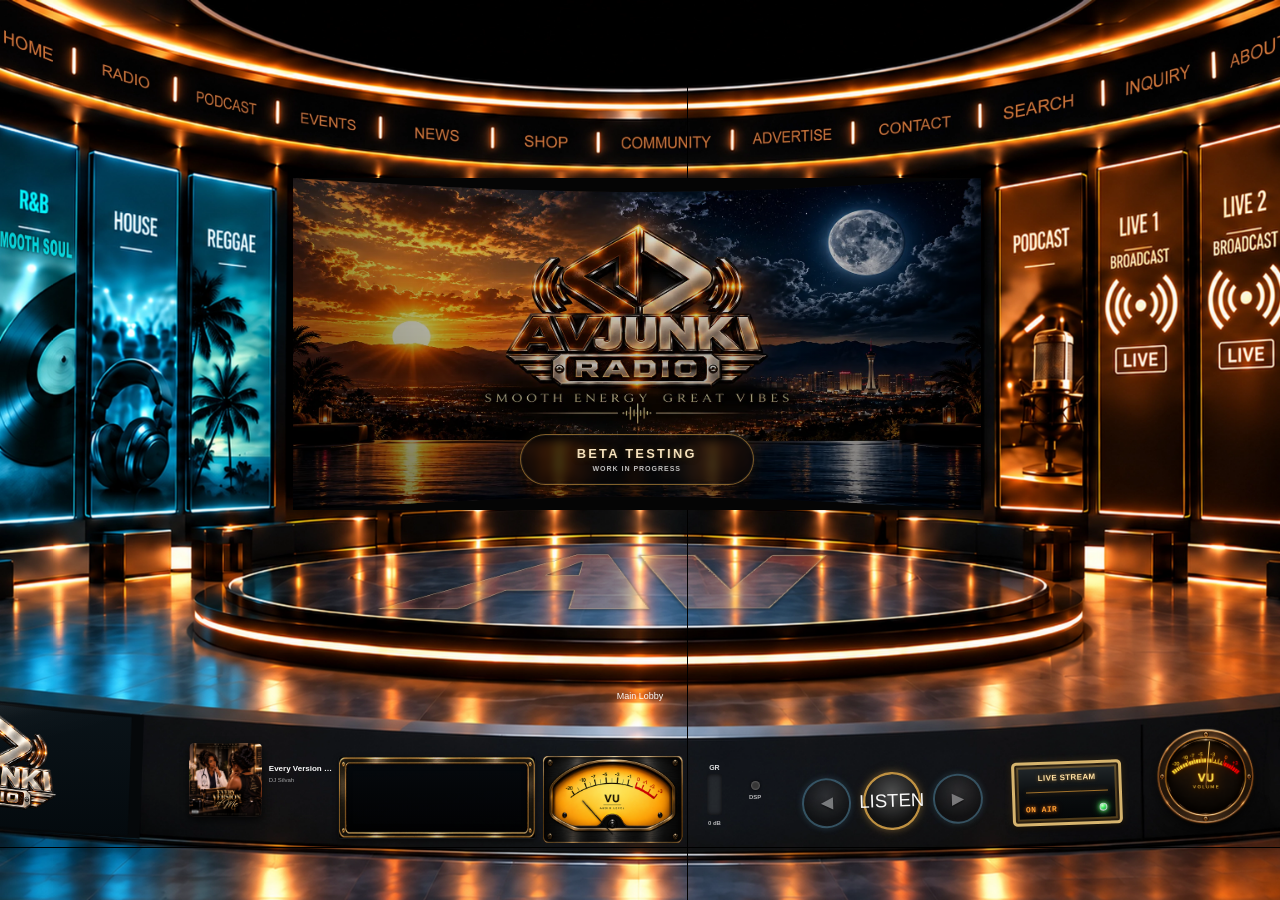
<file: index.html>
<!DOCTYPE html>
<html lang="en">

<head>
  <meta charset="UTF-8" />

  <meta
    name="viewport"
    content="width=device-width, initial-scale=1.0"
  />

  <title>AV Junki Radio</title>

  <meta
    name="description"
    content="AV Junki Radio — 24/7 music, podcasts, live audio, events, artists and interactive radio."
  />

  <link
    rel="stylesheet"
    href="radio.css?v=17"
  />
  <link rel="stylesheet" href="station-pages.css?v=4" />
</head>


<body>

  <main id="radio-app">

    <section id="radio-hero">


      <!-- =====================================================
           MASTER HERO IMAGE
      ====================================================== -->

      <img
        id="radio-hero-image"
        src="assets/Hero-Radio.webp"
        alt="AV Junki Radio virtual studio"
      />

      <img
        id="radio-hero-image-next"
        src="assets/Hero-Radio.webp"
        alt=""
        aria-hidden="true"
      />


      <!-- =====================================================
           CEILING GLOBE
      ====================================================== -->

      <div
        id="ceiling-globe"
        class="interactive-layer"
        aria-hidden="true"
      ></div>


      <!-- =====================================================
           MAIN NAVIGATION
      ====================================================== -->

      <nav
        id="radio-navigation"
        aria-label="AV Junki Radio navigation"
      >

        <a
          id="nav-home"
          class="nav-hotspot"
          href="#home"
          data-station-page="home"
          aria-label="Home"
        >
          Home
        </a>


        <a
          id="nav-radio"
          class="nav-hotspot"
          href="#radio"
          data-station-page="radio"
          aria-label="Radio"
        >
          Radio
        </a>


        <button
          id="nav-podcast"
          class="nav-hotspot"
          type="button"
          data-screen="podcasts"
          data-station-page="podcasts"
          aria-label="Podcasts"
        >
          Podcasts
        </button>


        <button
          id="nav-events"
          class="nav-hotspot"
          type="button"
          data-screen="events"
          data-station-page="events"
          aria-label="Events"
        >
          Events
        </button>


        <button
          id="nav-news"
          class="nav-hotspot"
          type="button"
          data-screen="news"
          data-station-page="news"
          aria-label="News"
        >
          News
        </button>


        <button
          id="nav-shop"
          class="nav-hotspot"
          type="button"
          data-screen="shop"
          data-station-page="shop"
          aria-label="Shop"
        >
          Shop
        </button>


        <button
          id="nav-community"
          class="nav-hotspot"
          type="button"
          data-screen="community"
          data-station-page="community"
          aria-label="Community"
        >
          Community
        </button>


        <button
          id="nav-advertise"
          class="nav-hotspot"
          type="button"
          data-screen="advertise"
          data-station-page="advertise"
          aria-label="Advertise"
        >
          Advertise
        </button>


        <button
          id="nav-contact"
          class="nav-hotspot"
          type="button"
          data-screen="contact"
          data-station-page="contact"
          aria-label="Contact"
        >
          Contact
        </button>


        <button
          id="nav-search"
          class="nav-hotspot"
          type="button"
          data-screen="search"
          data-station-page="search"
          aria-label="Search"
        >
          Search
        </button>


        <button
          id="nav-inquiry"
          class="nav-hotspot"
          type="button"
          data-screen="inquiry"
          data-station-page="inquiry"
          aria-label="Inquiry"
        >
          Inquiry
        </button>


        <button
          id="nav-about"
          class="nav-hotspot"
          type="button"
          data-screen="about"
          data-station-page="about"
          aria-label="About"
        >
          About
        </button>

      </nav>


      <!-- =====================================================
           CENTER MEDIA SCREEN
      ====================================================== -->

      <section
        id="center-screen"
        aria-label="AV Junki Radio information screen"
      >
        <div id="screen-content">

          <!-- DEFAULT SCREEN SAVER -->

          <div
            id="radio-screen-saver"
            aria-label="AV Junki Radio beta screen"
          >

            <img
              id="radio-screen-saver-image"
             src="assets/av-junki-radio-screensaver.webp"
              alt=""
              aria-hidden="true"
            />

            <div
              id="radio-screen-saver-overlay"
              aria-hidden="true"
            ></div>

            <div id="radio-beta-badge">

              <span id="radio-beta-title">
                BETA TESTING
              </span>

              <span id="radio-beta-subtitle">
                WORK IN PROGRESS
              </span>

            </div>

          </div>
<!-- NOW PLAYING DISPLAY -->

<div
  id="radio-now-playing"
  aria-hidden="true"
>
  <img
    id="now-playing-background"
    src=""
    alt=""
    aria-hidden="true"
  />

  <div id="now-playing-shade"></div>

  <img
    id="now-playing-art"
    src=""
    alt=""
  />

  <div id="now-playing-info">

    <div id="now-playing-label">
      NOW PLAYING
    </div>

    <div id="now-playing-title">
      AV Junki Radio
    </div>

    <div id="now-playing-artist">
      Music Lives Here
    </div>

    <div id="now-playing-rule"></div>

    <div id="now-playing-brand">
      AV JUNKI RADIO
    </div>

  </div>
</div>
        </div>
        <section id="station-pages" hidden aria-labelledby="station-page-title">
          <header class="station-page-header">
            <div>
              <span class="station-eyebrow" id="station-page-eyebrow">AV JUNKI RADIO</span>
              <h1 id="station-page-title" tabindex="-1"></h1>
            </div>
            <button id="station-pages-close" type="button" aria-label="Back to the studio"><span class="station-close-label">Studio</span> <span aria-hidden="true">×</span></button>
          </header>
          <div id="station-page-body"></div>
        </section>
      </section>


      <!-- =====================================================
           MUSIC GENRE PANELS
      ====================================================== -->

      <!-- Home reuses the existing station-switch handler. -->
      <button id="home-station-control" class="panel-hotspot" type="button" data-channel="lobby" hidden aria-hidden="true" tabindex="-1"></button>

      <button
        class="panel-hotspot"
        id="hip-hop-panel"
        type="button"
        data-channel="hip-hop"
        aria-label="Play Hip Hop"
      ></button>


      <button
        class="panel-hotspot"
        id="rnb-panel"
        type="button"
        data-channel="rnb"
        aria-label="Play R&B"
      ></button>


      <button
        class="panel-hotspot"
        id="house-panel"
        type="button"
        data-channel="house"
        aria-label="Play House"
      ></button>


      <button
        class="panel-hotspot"
        id="reggae-panel"
        type="button"
        data-channel="reggae"
        aria-label="Play Reggae"
      ></button>


      <!-- =====================================================
           PODCAST / LIVE / GOSPEL PANELS
      ====================================================== -->

      <button
        class="panel-hotspot"
        id="podcast-panel"
        type="button"
        data-channel="podcast"
        aria-label="Open Podcasts"
      ></button>


      <button
        class="panel-hotspot"
        id="live-1-panel"
        type="button"
        data-channel="live-1"
        aria-label="Open Live 1"
      ></button>


      <button
        class="panel-hotspot"
        id="live-2-panel"
        type="button"
        data-channel="live-2"
        aria-label="Open Live 2"
      ></button>


      <button
        class="panel-hotspot"
        id="gospel-panel"
        type="button"
        data-channel="gospel"
        aria-label="Play Gospel"
      ></button>


      <!-- =====================================================
           VIRTUAL HOST
      ====================================================== -->

      <section
        id="virtual-host"
        aria-label="AV Junki Radio virtual welcome"
      >

        <div id="virtual-host-character"></div>

        <button
          id="skip-welcome"
          type="button"
        >
          Skip Welcome
        </button>

      </section>


      <!-- =====================================================
           BROADCAST PLAYER
      ====================================================== -->

      <section
        id="broadcast-player"
        aria-label="AV Junki Radio broadcast player"
      >


        <!-- ===================================================
             LEFT INFORMATION DISPLAY
        ==================================================== -->

        <div
          id="left-info-display"
          data-live-info="true"
          aria-hidden="true"
        >

          <img
            id="left-info-logo"
            src="assets/av-junki-radio-glass-logo.png"
            alt=""
          />


          <!-- TIME / DATE -->

          <div id="left-info-time">

            <div id="left-info-clock">
              --:--
            </div>

            <div id="left-info-date">
              PACIFIC TIME
            </div>

          </div>


          <!-- WEATHER -->

          <div id="left-info-weather">

            <div id="weather-location">
              HENDERSON, NV
            </div>

            <div id="weather-main">

              <div id="weather-temp">
                --°
              </div>

              <div id="weather-details">

                <div id="weather-condition">
                  LOADING
                </div>

                <div id="weather-range">
                  NWS WEATHER
                </div>

              </div>

            </div>

          </div>


          <!-- SPORTS -->

          <div id="left-info-sports">

            <div id="sports-name">
              SPORTS
            </div>

            <div id="sports-matchup">

              <div id="sports-team-a">
                --
              </div>

              <div id="sports-score-a">
                --
              </div>

              <div id="sports-divider">
                -
              </div>

              <div id="sports-team-b">
                --
              </div>

              <div id="sports-score-b">
                --
              </div>

            </div>

            <div id="sports-status">
              LOADING SCORES
            </div>

          </div>


          <!-- DOW JONES -->

          <div id="left-info-dow">

            <div id="dow-name">
              DOW JONES
            </div>

            <div id="dow-value">
              --,---.--
            </div>

            <div id="dow-change">

              <span id="dow-points">
                --
              </span>

              <span id="dow-percent">
                (--.--%)
              </span>

            </div>

            <div id="dow-status">
              LOADING QUOTE
            </div>

          </div>


          <!-- TRAFFIC -->

          <div id="left-info-traffic">

            <div id="traffic-title">
              TRAFFIC REPORT
            </div>

            <div id="traffic-route">
              HENDERSON / LAS VEGAS
            </div>

            <div id="traffic-condition">
              LOADING REPORT
            </div>

            <div id="traffic-status">
              NEVADA 511
            </div>

          </div>


          <!-- WORLD NEWS -->

          <div id="left-info-news">

            <div id="news-title">
              WORLD NEWS
            </div>

            <div id="news-headline">
              LOADING HEADLINES
            </div>

            <div id="news-status">
              DW NEWS
            </div>

          </div>

        </div>


        <!-- ===================================================
             ALBUM ART
        ==================================================== -->

        <div id="player-album-art"></div>


        <!-- ===================================================
             TRACK INFORMATION
        ==================================================== -->

        <div id="player-track-info">

          <div id="player-track-title">
            AV Junki Radio
          </div>

          <div id="player-artist">
            Music Lives Here
          </div>

        </div>


        <!-- ===================================================
             SPECTRUM ANALYZER
        ==================================================== -->

        <div id="spectrum-wrap">

          <canvas
            id="spectrum-canvas"
            aria-label="Audio spectrum analyzer"
          ></canvas>

        </div>


        <!-- ===================================================
             ANALOG VU METER
        ==================================================== -->

        <div id="analog-vu">

          <img
            id="vu-face"
            src="assets/vu-meter.png"
            alt="Analog VU meter"
          />

          <div id="vu-needle"></div>

        </div>


        <!-- ===================================================
             GAIN REDUCTION METER
        ==================================================== -->

        <div
          id="gr-meter-wrap"
          aria-label="Gain reduction meter"
        >

          <div id="gr-label">
            GR
          </div>

          <div id="gr-meter">
            <div id="gr-fill"></div>
          </div>

          <div id="gr-value">
            0 dB
          </div>

        </div>


        <!-- ===================================================
             DSP STATUS
        ==================================================== -->

        <div
          id="dsp-status"
          aria-label="DSP status"
        >

          <span
            id="dsp-light"
            aria-hidden="true"
          ></span>

          <span id="dsp-text">
            DSP
          </span>

        </div>


        <!-- ===================================================
             TRANSPORT CONTROLS
        ==================================================== -->

        <div id="player-controls">
          <button
            id="previous-track"
            type="button"
            aria-label="Previous track"
            aria-disabled="true"
            disabled
          >
            ◀
          </button>


          <button
            id="play-pause"
            type="button"
            aria-label="Play"
          >
            ▶
          </button>


          <button
            id="next-track"
            type="button"
            aria-label="Next track"
            aria-disabled="true"
            disabled
          >
            ▶
          </button>

        </div>


        <!-- ===================================================
             MAINSTREAM STATUS
        ==================================================== -->

        <button
          id="mainstream-status"
          type="button"
          aria-label="Mainstream status: Off Air"
        >

          <span id="mainstream-label">
        <span id="mainstream-label">
  LIVE STREAM
</span>
          </span>

          <span
            id="mainstream-rule"
            aria-hidden="true"
          ></span>

          <span id="stream-state">
            OFF AIR
          </span>

          <span
            id="stream-light"
            aria-hidden="true"
          ></span>

        </button>


        <!-- ===================================================
             MASTER VOLUME
        ==================================================== -->

        <div id="volume-control">

          <img
            id="volume-vu-face"
            src="assets/av-junki-volume-vu.png"
            alt="Volume VU control"
          />

          <img
            id="volume-knob-center"
            src="assets/volume-knob-center.png"
            alt=""
            aria-hidden="true"
          />

          <label
            for="volume-slider"
            class="sr-only"
          >
            Volume
          </label>

          <input
            id="volume-slider"
            type="range"
            min="0"
            max="100"
            value="56"
            aria-label="Volume"
          />

        </div>


        <!-- ===================================================
             RADIO AUDIO ENGINE
        ==================================================== -->

        <audio
          id="radio-audio"
          preload="metadata"
          crossorigin="anonymous"
        ></audio>

      </section>


      <!-- =====================================================
           STATUS MESSAGE
      ====================================================== -->

      <div
        id="radio-status"
        role="status"
        aria-live="polite"
      ></div>


    </section>

  </main>


  <!-- =========================================================
       RADIO JAVASCRIPT
  ========================================================== -->

<script src="radio.js?v=27"></script>
<script src="info-center.js?v=2" defer></script>
<script src="station-pages.js?v=4" defer></script>

</body>

</html>
</file>
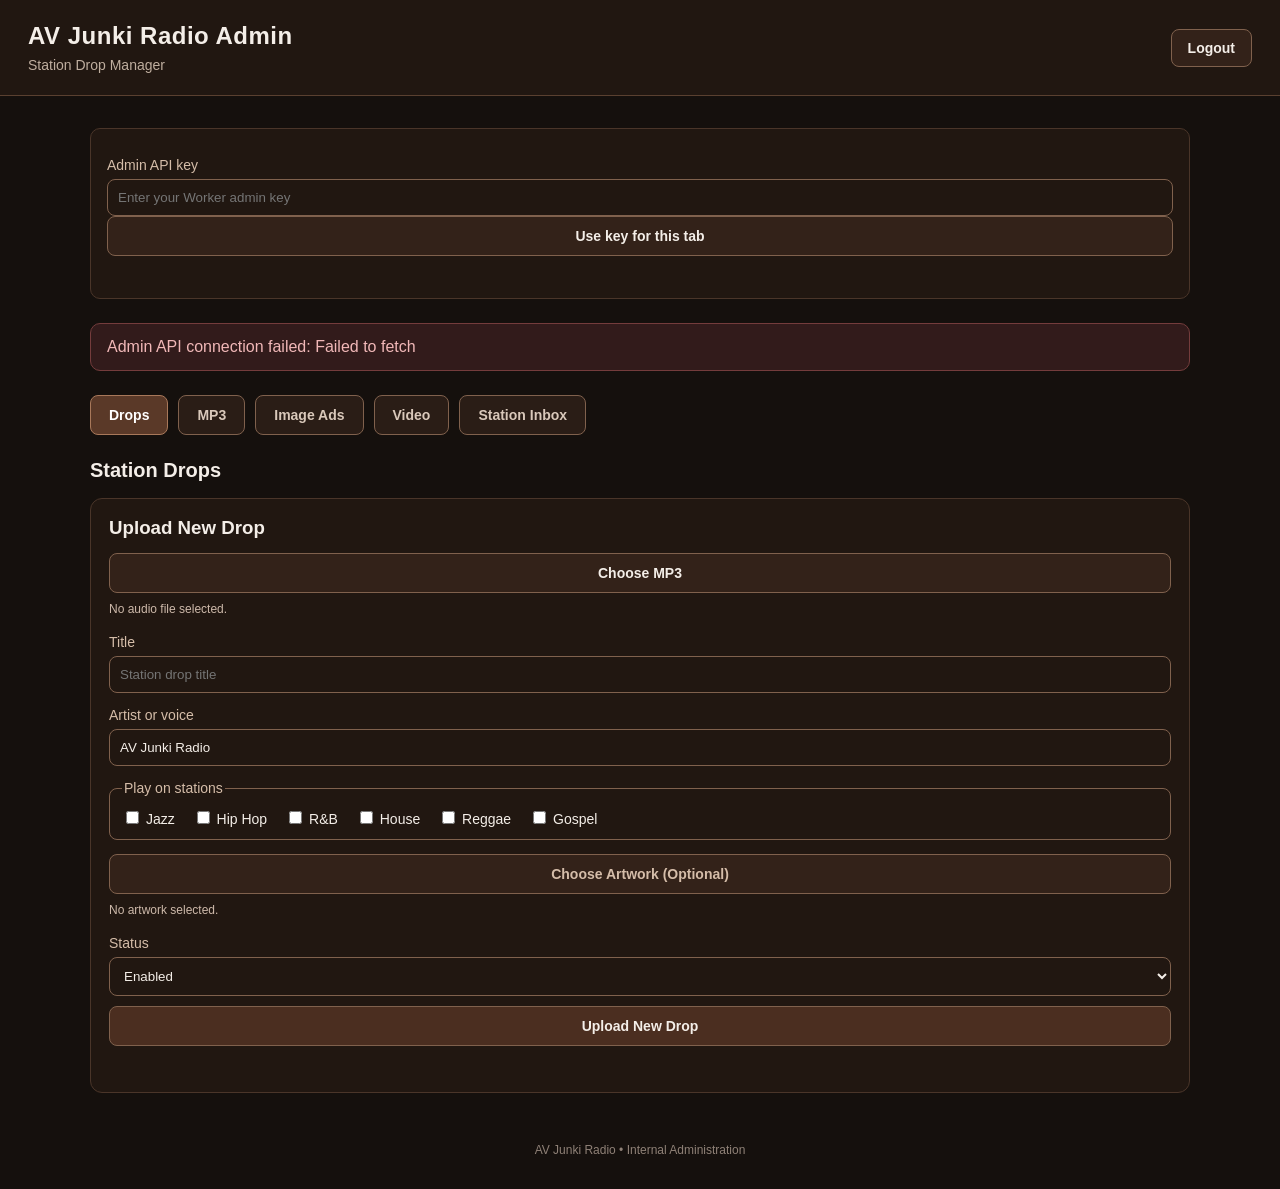
<file: admin/index.html>
<!DOCTYPE html>
<html lang="en">
<head>
  <meta charset="UTF-8">
  <meta name="viewport" content="width=device-width, initial-scale=1.0">

  <title>AV Junki Radio | Admin</title>

  <style>
    * {
      box-sizing: border-box;
    }

    body {
      margin: 0;
      min-height: 100vh;
      background: #15100d;
      color: #f4eee8;
      font-family: Arial, Helvetica, sans-serif;
    }

    header {
      background: #211711;
      border-bottom: 1px solid #5a4030;
      padding: 22px 28px;
    }

    header h1 {
      margin: 0;
      font-size: 24px;
      letter-spacing: 0.5px;
    }

    header p {
      margin: 7px 0 0;
      color: #bfae9f;
      font-size: 14px;
    }
.header-row {
  display: flex;
  justify-content: space-between;
  align-items: center;
  gap: 20px;
}

.logout-button {
  display: inline-block;
  border: 1px solid #80614d;
  border-radius: 8px;
  padding: 10px 16px;
  background: #332219;
  color: #f4eee8;
  text-decoration: none;
  font-weight: 700;
  font-size: 14px;
  white-space: nowrap;
}

.logout-button:hover {
  background: #422c20;
}
    main {
      width: min(1100px, calc(100% - 32px));
      margin: 32px auto;
    }

    .status {
      background: #211711;
      border: 1px solid #4a3529;
      border-radius: 10px;
      padding: 14px 16px;
      margin-bottom: 24px;
    }

    .status.good {
      background: #1d2a20;
      border-color: #355b3c;
      color: #b8e0bd;
    }

    .status.bad {
      background: #321b1b;
      border-color: #743c3c;
      color: #f1b8b8;
    }

    .section-title {
      margin: 0 0 16px;
      font-size: 20px;
    }

    .drop-grid {
      display: grid;
      grid-template-columns: repeat(auto-fit, minmax(280px, 1fr));
      gap: 16px;
    }

    .drop-card {
      background: #211711;
      border: 1px solid #4a3529;
      border-radius: 12px;
      padding: 18px;
    }

    .music-upload-panel {
      background: #211711;
      border: 1px solid #4a3529;
      border-radius: 12px;
      padding: 18px;
      margin-bottom: 20px;
    }
    .music-upload-panel h3 { margin: 0 0 14px; }

    .drop-card h2 {
      margin: 0 0 6px;
      font-size: 17px;
    }

    .drop-card p {
      margin: 0 0 8px;
      color: #bfae9f;
      font-size: 13px;
      line-height: 1.45;
    }

    .slot-label {
      color: #d5bda9;
      font-size: 12px;
      font-weight: 700;
      letter-spacing: 0.5px;
      text-transform: uppercase;
      margin-bottom: 8px;
    }

    audio {
      width: 100%;
      margin: 10px 0 14px;
    }

    .button {
      display: inline-block;
      width: 100%;
      border: 1px solid #80614d;
      border-radius: 8px;
      padding: 11px 14px;
      background: #332219;
      color: #f4eee8;
      text-align: center;
      cursor: pointer;
      font-weight: 700;
      font-size: 14px;
    }

    .button:hover {
      background: #422c20;
    }

    .button:disabled {
      opacity: 0.55;
      cursor: not-allowed;
    }

    .upload-button {
      margin-top: 10px;
      background: #4b2e20;
    }

    input[type="file"] {
      display: none;
    }

    .selected-file {
      min-height: 18px;
      margin-top: 9px;
      color: #cdb9aa;
      font-size: 12px;
      overflow-wrap: anywhere;
    }

    .artwork-preview {
      display: block;
      max-width: 100%;
      max-height: 170px;
      margin: 10px 0;
      border-radius: 8px;
      object-fit: contain;
    }

    .form-field {
      display: block;
      margin-top: 14px;
      color: #d5bda9;
      font-size: 14px;
    }

    .form-field select,
    .form-field input:not([type="file"]) {
      display: block;
      width: 100%;
      margin-top: 6px;
      padding: 10px;
      color: #f4eee8;
      background: #211711;
      border: 1px solid #80614d;
      border-radius: 8px;
    }

    .station-choices {
      display: flex;
      flex-wrap: wrap;
      gap: 10px 18px;
      margin: 14px 0;
      padding: 12px;
      border: 1px solid #80614d;
      border-radius: 8px;
    }
    .station-choices legend { color: #d5bda9; font-size: 14px; }
    .station-choices label { white-space: nowrap; font-size: 14px; }
    .station-choices input { accent-color: #c69569; }

    .message {
      min-height: 18px;
      margin-top: 10px;
      font-size: 12px;
    }

    .message.good {
      color: #9fd0a7;
    }

    .message.bad {
      color: #efa7a7;
    }

    footer {
      margin-top: 30px;
      color: #8f8177;
      font-size: 12px;
      text-align: center;
    }
    .admin-tabs {
  display: flex;
  flex-wrap: wrap;
  gap: 10px;
  margin-bottom: 24px;
}

.admin-tab {
  border: 1px solid #80614d;
  border-radius: 8px;
  padding: 11px 18px;
  background: #2a1d16;
  color: #d9c8ba;
  cursor: pointer;
  font-weight: 700;
  font-size: 14px;
}

.admin-tab:hover {
  background: #3a281e;
}

.admin-tab.active {
  background: #5a3928;
  color: #ffffff;
  border-color: #a8785a;
}

.admin-section {
  display: none;
}

.admin-section.active {
  display: block;
}
    .music-genre-tabs {
  display: flex;
  flex-wrap: wrap;
  gap: 8px;
  margin-bottom: 20px;
}

.music-genre-tab {
  border: 1px solid #80614d;
  border-radius: 8px;
  padding: 9px 14px;
  background: #211712;
  color: #d9c8ba;
  cursor: pointer;
  font-weight: 700;
  font-size: 13px;
}

.music-genre-tab:hover {
  background: #34241b;
}

.music-genre-tab.active {
  background: #6a4430;
  color: #ffffff;
  border-color: #b48768;
}
  </style>
</head>

<body>

<header>
  <div class="header-row">
    <div>
      <h1>AV Junki Radio Admin</h1>
      <p>Station Drop Manager</p>
    </div>

    <a
      class="logout-button"
      href="/cdn-cgi/access/logout"
    >
      Logout
    </a>
  </div>
</header>

  <main>

    <div class="status" id="adminAuthStatus">
      <label class="form-field" for="adminApiToken">Admin API key
        <input id="adminApiToken" type="password" autocomplete="off" placeholder="Enter your Worker admin key">
      </label>
      <button class="button" id="saveAdminApiToken" type="button">Use key for this tab</button>
      <div class="message" id="adminTokenMessage" role="status"></div>
    </div>

    <div class="status" id="apiStatus">
      Connecting to AV Junki Radio Admin API...
    </div>

  <div class="admin-tabs">
  <button class="admin-tab active" data-section="drops">
    Drops
  </button>

  <button class="admin-tab" data-section="music">
    MP3
  </button>

  <button class="admin-tab" data-section="images">
    Image Ads
  </button>

  <button class="admin-tab" data-section="video">
    Video
  </button>
  <button class="admin-tab" data-section="inbox">
    Station Inbox
  </button>
</div>

<section class="admin-section active" id="section-drops">
  <h2 class="section-title">Station Drops</h2>
  <div class="music-upload-panel">
    <h3>Upload New Drop</h3>
    <label class="button" for="newDropFile">Choose MP3</label>
    <input id="newDropFile" type="file" accept=".mp3,audio/mpeg">
    <div class="selected-file" id="newDropSelected">No audio file selected.</div>
    <label class="form-field" for="newDropTitle">Title
      <input id="newDropTitle" type="text" maxlength="120" placeholder="Station drop title">
    </label>
    <label class="form-field" for="newDropArtist">Artist or voice
      <input id="newDropArtist" type="text" maxlength="120" value="AV Junki Radio">
    </label>
    <fieldset class="station-choices" id="newDropStations">
      <legend>Play on stations</legend>
      <label><input type="checkbox" value="jazz"> Jazz</label>
      <label><input type="checkbox" value="hip-hop"> Hip Hop</label>
      <label><input type="checkbox" value="rnb"> R&amp;B</label>
      <label><input type="checkbox" value="house"> House</label>
      <label><input type="checkbox" value="reggae"> Reggae</label>
      <label><input type="checkbox" value="gospel"> Gospel</label>
    </fieldset>
    <label class="button form-field" for="newDropArtwork">Choose Artwork (Optional)</label>
    <input id="newDropArtwork" type="file" accept="image/png,image/jpeg,image/webp">
    <div class="selected-file" id="newDropArtworkSelected">No artwork selected.</div>
    <label class="form-field" for="newDropEnabled">Status
      <select id="newDropEnabled">
        <option value="1">Enabled</option>
        <option value="0">Disabled</option>
      </select>
    </label>
    <button class="button upload-button" id="newDropUpload" type="button">Upload New Drop</button>
    <div class="message" id="newDropMessage" role="status"></div>
  </div>
  <div class="drop-grid" id="dropGrid"></div>
</section>

<section class="admin-section" id="section-music">
  <h2 class="section-title">MP3 Music</h2>

  <div class="music-genre-tabs">
    <button class="music-genre-tab active" data-genre="all">
      All Audio
    </button>

    <button class="music-genre-tab" data-genre="jazz">
      Jazz
    </button>

    <button class="music-genre-tab" data-genre="hip-hop">
      Hip Hop
    </button>

    <button class="music-genre-tab" data-genre="rnb">
      R&amp;B
    </button>

    <button class="music-genre-tab" data-genre="house">
      House
    </button>

    <button class="music-genre-tab" data-genre="reggae">
      Reggae
    </button>

    <button class="music-genre-tab" data-genre="gospel">
      Gospel
    </button>

    <button class="music-genre-tab" data-genre="podcast">
      Podcast
    </button>

    <button class="music-genre-tab" data-genre="unassigned">
      Unassigned
    </button>
  </div>

<div id="musicLibrary">

  <div class="music-upload-panel">
    <h3>Upload Audio</h3>

    <label class="button" for="musicUploadFile">
      Choose Audio File
    </label>

    <input
      id="musicUploadFile"
      type="file"
      accept=".mp3,audio/mpeg"
    >

    <div class="selected-file" id="musicSelectedFile">
      No audio file selected.
    </div>

    <label for="musicGenre">
      Genre
    </label>

    <select id="musicGenre">
      <option value="">Select genre</option>
      <option value="jazz">Jazz</option>
      <option value="hip-hop">Hip Hop</option>
      <option value="rnb">R&amp;B</option>
      <option value="house">House</option>
      <option value="reggae">Reggae</option>
      <option value="gospel">Gospel</option>
      <option value="podcast">Podcast</option>
      <option value="unassigned">Unassigned</option>
    </select>

    <label class="button form-field" for="musicAlbumArt">
      Choose Album Art
    </label>
    <input id="musicAlbumArt" type="file" accept="image/png,image/jpeg,image/webp">
    <div class="selected-file" id="musicAlbumArtSelected">No album art selected.</div>

    <label class="form-field" for="musicEnabled">
      Status
      <select id="musicEnabled">
        <option value="1">Enabled</option>
        <option value="0">Disabled</option>
      </select>
    </label>

    <button
      class="button upload-button"
      id="musicUploadButton"
      type="button"
      disabled
    >
      Upload Audio
    </button>

    <div
      class="message"
      id="musicUploadMessage"
    ></div>
  </div>
<div id="musicItems"></div>
</div>
</section>

<section class="admin-section" id="section-images">
  <h2 class="section-title">Image Ads</h2>
  <div class="music-upload-panel">
    <p>Visual only. The radio audio keeps playing underneath.</p>
    <label class="button" for="imageAdFile">Choose Image Ad</label>
    <input id="imageAdFile" type="file" accept="image/png,image/jpeg,image/webp">
    <div class="selected-file" id="imageAdSelected">No image selected.</div>
    <label class="form-field" for="imageAdTitle">Ad name
      <input id="imageAdTitle" type="text" maxlength="120" placeholder="Sponsor or campaign name">
    </label>
    <label class="form-field" for="imageAdPool">Lobby / genre pool
      <select id="imageAdPool">
        <option value="jazz">Jazz</option>
        <option value="nightlife">Hip Hop / R&amp;B / House</option>
        <option value="reggae">Reggae</option>
        <option value="gospel">Gospel</option>
      </select>
    </label>
    <label class="form-field" for="imageAdEnabled">Status
      <select id="imageAdEnabled"><option value="1">Enabled</option><option value="0">Disabled</option></select>
    </label>
    <button class="button upload-button" id="imageAdUpload" type="button">Upload Image Ad</button>
    <div class="message" id="imageAdMessage"></div>
  </div>
  <div class="drop-grid" id="imageAdItems"></div>
</section>

<section class="admin-section" id="section-video">
  <h2 class="section-title">Video</h2>
  <div class="music-upload-panel">
    <p>Upload one video with its own sound. A separate audio file is not needed.</p>
    <label class="button" for="videoFile">Choose Video</label>
    <input id="videoFile" type="file" accept="video/mp4,video/webm">
    <div class="selected-file" id="videoSelected">No video selected.</div>
    <label class="button form-field" for="videoThumbnail">Choose Thumbnail (Optional)</label>
    <input id="videoThumbnail" type="file" accept="image/png,image/jpeg,image/webp">
    <div class="selected-file" id="videoThumbnailSelected">No thumbnail selected.</div>
    <label class="form-field" for="videoTitle">Title
      <input id="videoTitle" type="text" maxlength="120" placeholder="Video title">
    </label>
    <label class="form-field" for="videoPool">Lobby / genre pool
      <select id="videoPool">
        <option value="jazz">Jazz</option>
        <option value="nightlife">Hip Hop / R&amp;B / House</option>
        <option value="reggae">Reggae</option>
        <option value="gospel">Gospel</option>
      </select>
    </label>
    <label class="form-field" for="videoEnabled">Status
      <select id="videoEnabled"><option value="1">Enabled</option><option value="0">Disabled</option></select>
    </label>
    <button class="button upload-button" id="videoUpload" type="button">Upload Video</button>
    <div class="message" id="videoMessage" role="status"></div>
  </div>
  <div class="drop-grid" id="videoItems"></div>
</section>

<section class="admin-section" id="section-inbox">
  <h2 class="section-title">Station Inbox</h2>
  <p style="color:#bfae9f;margin-bottom:16px">Contact, Inquiry and Advertise messages from the public station. Use your admin key above to read them.</p>
  <div class="music-upload-panel">
    <label class="form-field" for="stationInboxFilter">Show
      <select id="stationInboxFilter"><option value="all">All messages</option><option value="new">New</option><option value="read">Read</option><option value="archived">Archived</option></select>
    </label>
    <button class="button upload-button" id="stationInboxRefresh" type="button">Refresh inbox</button>
    <div class="message" id="stationInboxStatus" role="status" aria-live="polite"></div>
  </div>
  <div class="drop-grid" id="stationInboxItems"></div>
  <div style="display:flex;gap:10px;margin-top:16px">
    <button class="button" id="stationInboxNewer" type="button" disabled>Newer messages</button>
    <button class="button" id="stationInboxOlder" type="button" disabled>Older messages</button>
  </div>
</section>

    <footer>
      AV Junki Radio • Internal Administration
    </footer>

  </main>

  <script>
    "use strict";

    const API_BASE =
      "https://av-junki-radio-admin-api.luvdjsilvah.workers.dev";

    let adminApiToken = "";
    const adminTokenMessage = document.getElementById("adminTokenMessage");
    document.getElementById("saveAdminApiToken").addEventListener("click", () => {
      adminApiToken = document.getElementById("adminApiToken").value.trim();
      document.getElementById("adminApiToken").value = "";
      adminTokenMessage.textContent = adminApiToken
        ? "Admin key ready for this tab." : "Enter your admin key first.";
      adminTokenMessage.className = `message ${adminApiToken ? "good" : "bad"}`;
      window.dispatchEvent(new Event("station-admin-key-ready"));
    });

    async function adminFetch(url, options = {}) {
      if ((options.method || "GET").toUpperCase() === "GET" && !new URL(url).pathname.startsWith("/api/station/inbox")) return fetch(url, options);
      if (!adminApiToken) throw new Error("Enter your admin API key above before opening the inbox, saving or uploading.");
      const headers = new Headers(options.headers || {});
      headers.set("Authorization", `Bearer ${adminApiToken}`);
      const response = await fetch(url, { ...options, headers });
      if (response.status === 401) {
        adminTokenMessage.textContent = "Admin key was rejected. Enter the current Worker key.";
        adminTokenMessage.className = "message bad";
      }
      return response;
    }

    const apiStatus =
      document.getElementById("apiStatus");

    const dropGrid =
      document.getElementById("dropGrid");

    const DROP_STATIONS = [
      ["jazz", "Jazz"], ["hip-hop", "Hip Hop"], ["rnb", "R&B"],
      ["house", "House"], ["reggae", "Reggae"], ["gospel", "Gospel"]
    ];
    const LEGACY_DROP_POOLS = {
      jazz: ["jazz"], nightlife: ["hip-hop", "rnb", "house"],
      reggae: ["reggae"], gospel: ["gospel"]
    };
    function dropStations(drop) {
      try {
        const stations = JSON.parse(drop.stations);
        if (Array.isArray(stations) && stations.length) return stations;
      } catch { /* Existing drops use their shared pool. */ }
      return LEGACY_DROP_POOLS[drop.pool] || ["jazz"];
    }
    function checkedStations(container) {
      return [...container.querySelectorAll('input[type="checkbox"]:checked')]
        .map((input) => input.value);
    }


    function escapeHtml(value) {

      return String(value ?? "")
        .replaceAll("&", "&amp;")
        .replaceAll("<", "&lt;")
        .replaceAll(">", "&gt;")
        .replaceAll('"', "&quot;")
        .replaceAll("'", "&#039;");

    }


    function formatDuration(seconds) {

      const total =
        Math.max(
          0,
          Number(seconds) || 0
        );

      const minutes =
        Math.floor(total / 60);

      const remaining =
        Math.floor(total % 60);

      return `${minutes}:${String(remaining).padStart(2, "0")}`;

    }
function getAudioDuration(file) {

  return new Promise(
    (resolve, reject) => {

      const audio =
        document.createElement("audio");

      const objectUrl =
        URL.createObjectURL(file);

      audio.preload =
        "metadata";

      audio.onloadedmetadata =
        () => {

          const duration =
            audio.duration;

          URL.revokeObjectURL(
            objectUrl
          );

          if (
            Number.isFinite(duration) &&
            duration > 0
          ) {

            resolve(duration);

          } else {

            reject(
              new Error(
                "Could not read the audio duration."
              )
            );

          }

        };

      audio.onerror =
        () => {

          URL.revokeObjectURL(
            objectUrl
          );

          reject(
            new Error(
              "Could not read the selected audio file."
            )
          );

        };

      audio.src =
        objectUrl;

    }
  );

}

    function getCurrentAudioUrl(drop) {

      if (drop.audio_url) {
        return drop.audio_url;
      }

      if (drop.url) {
        return drop.url;
      }

      if (drop.r2_url) {
        return drop.r2_url;
      }
if (drop.r2_key) {
  return `${API_BASE}/api/audio/${encodeURIComponent(drop.slot_key)}`;
}
      if (drop.source_path) {
        return `../${drop.source_path}`;
      }

      return "";

    }


    async function checkApi() {

      try {

        const response =
          await adminFetch(
            `${API_BASE}/api/health`,
            {
              cache: "no-store"
            }
          );

        const result =
          await response.json();

        if (
          !response.ok ||
          !result.ok
        ) {
          throw new Error(
            result.error ||
            "Admin API health check failed."
          );
        }

        apiStatus.className =
          "status good";

        apiStatus.textContent =
          `Admin API connected — Database connected — Audio bucket ${
            result.audioBucket || "connected"
          } — ${result.dropCount ?? 0} station drops`;

        return true;

      } catch (error) {

        apiStatus.className =
          "status bad";

        apiStatus.textContent =
          `Admin API connection failed: ${
            error instanceof Error
              ? error.message
              : String(error)
          }`;

        return false;

      }

    }


    function createDropCard(drop) {

      const slot =
        drop.slot_key;

      const card =
        document.createElement("div");

      card.className =
        "drop-card";

      const audioUrl =
        getCurrentAudioUrl(drop);
      const assignedStations = dropStations(drop);

      card.innerHTML = `
        <div class="slot-label">
          ${escapeHtml(slot)}
        </div>

        <h2>
          ${escapeHtml(drop.title)}
        </h2>

        <p>
          ${escapeHtml(drop.artist)}
        </p>

        <p>
          Current file:
          ${escapeHtml(drop.original_filename)}
        </p>

        <p>
          Duration:
          ${formatDuration(drop.duration_seconds)}
          • Version:
          ${escapeHtml(drop.version)}
        </p>

        ${drop.artwork_url || drop.artwork_key
          ? `<img class="artwork-preview" alt="Artwork for ${escapeHtml(drop.title)}"
              src="${escapeHtml(drop.artwork_url || `${API_BASE}/api/drops/${encodeURIComponent(slot)}/artwork`)}">`
          : ""}

        <fieldset class="station-choices" id="stations-${escapeHtml(slot)}">
          <legend>Play on stations</legend>
          ${DROP_STATIONS.map(([value, label]) =>
            `<label><input type="checkbox" value="${value}" ${assignedStations.includes(value) ? "checked" : ""}>${escapeHtml(label)}</label>`
          ).join("")}
        </fieldset>
        <label class="form-field" for="enabled-${escapeHtml(slot)}">Status
          <select id="enabled-${escapeHtml(slot)}">
            <option value="1" ${Number(drop.enabled) === 1 ? "selected" : ""}>Enabled</option>
            <option value="0" ${Number(drop.enabled) !== 1 ? "selected" : ""}>Disabled</option>
          </select>
        </label>
        <button class="button" id="save-settings-${escapeHtml(slot)}" type="button">Save Stations &amp; Status</button>

        <label class="button form-field" for="drop-art-${escapeHtml(slot)}">Choose Drop Artwork (Optional)</label>
        <input id="drop-art-${escapeHtml(slot)}" type="file" accept="image/png,image/jpeg,image/webp">
        <button class="button upload-button" id="save-art-${escapeHtml(slot)}" type="button">Save Drop Artwork</button>

        ${
          audioUrl
            ? `
              <audio
                controls
                preload="none"
                src="${escapeHtml(audioUrl)}"
              ></audio>
            `
            : `
              <p>
                No preview URL available.
              </p>
            `
        }

        <label
          class="button"
          for="file-${escapeHtml(slot)}"
        >
          Choose Replacement
        </label>

        <input
          id="file-${escapeHtml(slot)}"
          type="file"
          accept=".mp3,audio/mpeg"
        >

        <div
          class="selected-file"
          id="selected-${escapeHtml(slot)}"
        >
          No replacement selected.
        </div>

        <button
          class="button upload-button"
          id="upload-${escapeHtml(slot)}"
          type="button"
          disabled
        >
          Upload Replacement
        </button>

        <div
          class="message"
          id="message-${escapeHtml(slot)}"
        ></div>
      `;


      const fileInput =
        card.querySelector(
          `#file-${CSS.escape(slot)}`
        );

      const selected =
        card.querySelector(
          `#selected-${CSS.escape(slot)}`
        );

      const uploadButton =
        card.querySelector(
          `#upload-${CSS.escape(slot)}`
        );

      const message =
        card.querySelector(
          `#message-${CSS.escape(slot)}`
        );

      const stationChoices = card.querySelector(`#stations-${CSS.escape(slot)}`);
      const enabledSelect = card.querySelector(`#enabled-${CSS.escape(slot)}`);
      const artworkInput = card.querySelector(`#drop-art-${CSS.escape(slot)}`);

      card.querySelector(`#save-settings-${CSS.escape(slot)}`).addEventListener("click", async () => {
        try {
          const stations = checkedStations(stationChoices);
          if (!stations.length) throw new Error("Choose at least one station.");
          const response = await adminFetch(`${API_BASE}/api/drops/${encodeURIComponent(slot)}`, {
            method: "PATCH",
            headers: { "Content-Type": "application/json" },
            body: JSON.stringify({ stations, enabled: Number(enabledSelect.value) })
          });
          const result = await response.json();
          if (!response.ok || !result.ok) throw new Error(result.error || "Could not save drop settings.");
          message.className = "message good";
          message.textContent = "Stations and status saved. The radio refreshes settings once a minute; enabled drops play after each four-song block.";
        } catch (error) {
          message.className = "message bad";
          message.textContent = error.message || String(error);
        }
      });

      card.querySelector(`#save-art-${CSS.escape(slot)}`).addEventListener("click", async () => {
        const art = artworkInput.files?.[0];
        if (!art) {
          message.className = "message bad";
          message.textContent = "Choose artwork first.";
          return;
        }
        const form = new FormData();
        form.append("artwork", art);
        try {
          const response = await adminFetch(`${API_BASE}/api/drops/${encodeURIComponent(slot)}/artwork`, {
            method: "POST", body: form
          });
          const result = await response.json();
          if (!response.ok || !result.ok) throw new Error(result.error || "Could not save drop artwork.");
          await loadDrops();
        } catch (error) {
          message.className = "message bad";
          message.textContent = error.message || String(error);
        }
      });


      fileInput.addEventListener(
        "change",
        () => {

          const file =
            fileInput.files?.[0];

          if (!file) {

            selected.textContent =
              "No replacement selected.";

            uploadButton.disabled =
              true;

            return;

          }

          selected.textContent =
            file.name;

          uploadButton.disabled =
            false;

          message.textContent =
            "";

          message.className =
            "message";

        }
      );


      uploadButton.addEventListener(
        "click",
        async () => {

          const file =
            fileInput.files?.[0];

          if (!file) {
            return;
          }


          uploadButton.disabled =
            true;

          uploadButton.textContent =
            "Uploading...";

          message.className =
            "message";

          message.textContent =
            "Sending replacement to AV Junki Radio Admin API...";


          try {

            const formData =
              new FormData();

            formData.append(
              "file",
              file,
              file.name
            );
formData.append(
  "duration",
  String(await getAudioDuration(file))
);
            if (artworkInput.files?.[0]) formData.append("artwork", artworkInput.files[0]);

            const response =
              await adminFetch(
                `${API_BASE}/api/drops/${encodeURIComponent(slot)}/upload`,
                {
                  method: "POST",
                  body: formData
                }
              );


            const result =
              await response.json();


            if (
              !response.ok ||
              !result.ok
            ) {

              throw new Error(
                result.error ||
                "Upload failed."
              );

            }


            message.className =
              "message good";

            message.textContent =
              "Replacement uploaded successfully.";

            fileInput.value =
              "";

            selected.textContent =
              "No replacement selected.";


            await loadDrops();


          } catch (error) {

            message.className =
              "message bad";

            message.textContent =
              error instanceof Error
                ? error.message
                : String(error);

          } finally {

            uploadButton.textContent =
              "Upload Replacement";

            uploadButton.disabled =
              !fileInput.files?.length;

          }

        }
      );


      return card;

    }


    async function loadDrops() {

      try {

        const response =
          await adminFetch(
            `${API_BASE}/api/drops`,
            {
              cache: "no-store"
            }
          );

        const result =
          await response.json();


        if (
          !response.ok ||
          !result.ok
        ) {

          throw new Error(
            result.error ||
            "Could not load station drops."
          );

        }


        dropGrid.innerHTML =
          "";


        if (
          !Array.isArray(result.drops) ||
          result.drops.length === 0
        ) {

          dropGrid.innerHTML =
            "<p>No station drops were returned by the Admin API.</p>";

          return;

        }


        result.drops.forEach(
          (drop) => {

            dropGrid.appendChild(
              createDropCard(drop)
            );

          }
        );


      } catch (error) {

        dropGrid.innerHTML =
          `<p>Unable to load station drops: ${
            escapeHtml(
              error instanceof Error
                ? error.message
                : String(error)
            )
          }</p>`;

      }

    }

    const newDropFile = document.getElementById("newDropFile");
    const newDropArtwork = document.getElementById("newDropArtwork");
    const newDropMessage = document.getElementById("newDropMessage");
    const newDropUpload = document.getElementById("newDropUpload");
    newDropFile.addEventListener("change", () => {
      document.getElementById("newDropSelected").textContent =
        newDropFile.files?.[0]?.name || "No audio file selected.";
    });
    newDropArtwork.addEventListener("change", () => {
      document.getElementById("newDropArtworkSelected").textContent =
        newDropArtwork.files?.[0]?.name || "No artwork selected.";
    });
    newDropUpload.addEventListener("click", async () => {
      const file = newDropFile.files?.[0];
      const title = document.getElementById("newDropTitle").value.trim();
      const artist = document.getElementById("newDropArtist").value.trim();
      const stations = checkedStations(document.getElementById("newDropStations"));
      if (!file || !title || !artist || !stations.length) {
        newDropMessage.className = "message bad";
        newDropMessage.textContent = "Choose an MP3, enter a title and voice, and select at least one station.";
        return;
      }
      newDropUpload.disabled = true;
      newDropUpload.textContent = "Uploading...";
      newDropMessage.className = "message";
      newDropMessage.textContent = "Saving the new station drop...";
      try {
        const form = new FormData();
        form.append("file", file, file.name);
        form.append("title", title);
        form.append("artist", artist);
        form.append("stations", JSON.stringify(stations));
        form.append("enabled", document.getElementById("newDropEnabled").value);
        form.append("duration", String(await getAudioDuration(file)));
        if (newDropArtwork.files?.[0]) form.append("artwork", newDropArtwork.files[0]);
        const response = await adminFetch(`${API_BASE}/api/drops/upload`, {
          method: "POST", body: form
        });
        const result = await response.json();
        if (!response.ok || !result.ok) throw new Error(result.error || "Could not upload the drop.");
        newDropFile.value = "";
        newDropArtwork.value = "";
        document.getElementById("newDropSelected").textContent = "No audio file selected.";
        document.getElementById("newDropArtworkSelected").textContent = "No artwork selected.";
        document.getElementById("newDropTitle").value = "";
        document.getElementById("newDropArtist").value = "AV Junki Radio";
        document.querySelectorAll('#newDropStations input[type="checkbox"]').forEach((input) => {
          input.checked = false;
        });
        await loadDrops();
        await checkApi();
        newDropMessage.className = "message good";
        newDropMessage.textContent = "New drop saved with its stations and status. No extra Save is needed. The radio refreshes rotation once a minute; enabled drops play after each four-song block.";
      } catch (error) {
        newDropMessage.className = "message bad";
        newDropMessage.textContent = error instanceof Error ? error.message : String(error);
      } finally {
        newDropUpload.textContent = "Upload New Drop";
        newDropUpload.disabled = false;
      }
    });


    async function startAdmin() {

      const connected =
        await checkApi();

      if (!connected) {
        return;
      }

      await loadDrops();

    }


    startAdmin();
  </script>
<script>
  document.querySelectorAll(".admin-tab").forEach((tab) => {
    tab.addEventListener("click", () => {

      document.querySelectorAll(".admin-tab").forEach((button) => {
        button.classList.remove("active");
      });

      document.querySelectorAll(".admin-section").forEach((section) => {
        section.classList.remove("active");
      });

      tab.classList.add("active");

      const targetSection =
        document.getElementById(
          `section-${tab.dataset.section}`
        );

      if (targetSection) {
        targetSection.classList.add("active");
      }

    });
  });
  document.querySelectorAll(".music-genre-tab").forEach((tab) => {
  tab.addEventListener("click", () => {
    document.querySelectorAll(".music-genre-tab").forEach((button) => {
      button.classList.remove("active");
    });

    tab.classList.add("active");

    const selectedGenre = tab.dataset.genre;

    document.querySelectorAll(".music-item").forEach((item) => {
      const itemGenre = item.dataset.genre;

      if (selectedGenre === "all" || itemGenre === selectedGenre) {
        item.style.display = "";
      } else {
        item.style.display = "none";
      }
    });
  });
});
  const musicUploadFile =
  document.getElementById("musicUploadFile");

const musicSelectedFile =
  document.getElementById("musicSelectedFile");

const musicGenre =
  document.getElementById("musicGenre");

const musicAlbumArt = document.getElementById("musicAlbumArt");
const musicAlbumArtSelected = document.getElementById("musicAlbumArtSelected");
const musicEnabled = document.getElementById("musicEnabled");

const musicUploadButton =
  document.getElementById("musicUploadButton");

const musicUploadMessage =
  document.getElementById("musicUploadMessage");

const musicItems =
  document.getElementById("musicItems");


function updateMusicUploadButton() {

  musicUploadButton.disabled =
    !musicUploadFile.files?.length ||
    !musicGenre.value;

}


musicUploadFile.addEventListener(
  "change",
  () => {

    const file =
      musicUploadFile.files?.[0];

    musicSelectedFile.textContent =
      file
        ? file.name
        : "No audio file selected.";

    musicUploadMessage.textContent =
      "";

    musicUploadMessage.className =
      "message";

    updateMusicUploadButton();

  }
);


musicGenre.addEventListener(
  "change",
  () => {

    updateMusicUploadButton();

  }
);

musicAlbumArt.addEventListener("change", () => {
  musicAlbumArtSelected.textContent = musicAlbumArt.files?.[0]?.name ||
    "No album art selected.";
});


musicUploadButton.addEventListener(
  "click",
  async () => {

    const file =
      musicUploadFile.files?.[0];

    const genre =
      musicGenre.value;

    if (!file || !genre) {
      return;
    }


    musicUploadButton.disabled =
      true;

    musicUploadButton.textContent =
      "Uploading...";

    musicUploadMessage.className =
      "message";

    musicUploadMessage.textContent =
      "Sending audio to AV Junki Radio Admin API...";


    try {

      const formData =
        new FormData();

      formData.append(
        "file",
        file,
        file.name
      );

      formData.append(
        "genre",
        genre
      );

      if (musicAlbumArt.files?.[0]) {
        formData.append("artwork", musicAlbumArt.files[0]);
      }
      formData.append("enabled", musicEnabled.value);

      formData.append(
        "duration",
        String(
          await getAudioDuration(file)
        )
      );


      const response =
        await adminFetch(
          `${API_BASE}/api/music/upload`,
          {
            method: "POST",
            body: formData
          }
        );


      const result =
        await response.json();


      if (
        !response.ok ||
        !result.ok
      ) {

        throw new Error(
          result.error ||
          "Audio upload failed."
        );

      }


      musicUploadMessage.className =
        "message good";

      musicUploadMessage.textContent =
        "Audio uploaded successfully.";

      musicUploadFile.value =
        "";

      musicAlbumArt.value = "";
      musicAlbumArtSelected.textContent = "No album art selected.";

      musicEnabled.value = "1";

      musicGenre.value =
        "";

      musicSelectedFile.textContent =
        "No audio file selected.";


    } catch (error) {

      musicUploadMessage.className =
        "message bad";

      musicUploadMessage.textContent =
        error instanceof Error
          ? error.message
          : String(error);


    } finally {

      musicUploadButton.textContent =
        "Upload Audio";

      updateMusicUploadButton();

    }

  }
  );
  async function loadMusicLibrary() {

  musicItems.innerHTML =
    "<p>Loading music library...</p>";

  try {

    const response =
      await adminFetch(
        `${API_BASE}/api/music`,
        {
          cache: "no-store"
        }
      );

    const result =
      await response.json();

    if (
      !response.ok ||
      !result.ok
    ) {

      throw new Error(
        result.error ||
        "Could not load music library."
      );

    }

    const music =
      Array.isArray(result.music)
        ? result.music
        : [];

    if (music.length === 0) {

      musicItems.innerHTML =
        "<p>No music has been uploaded yet.</p>";

      return;
    }

    musicItems.innerHTML =
      music
        .map(
          (item) => `
            <div
              class="drop-card music-item"
              data-genre="${escapeHtml(item.genre || "unassigned")}"
              data-music-id="${escapeHtml(item.id)}"
            >
              <div class="slot-label">
                ${escapeHtml(item.genre || "Unassigned")}
              </div>

              <h2>
                ${escapeHtml(item.original_filename)}
              </h2>

              <p>
                Duration:
                ${formatDuration(item.duration_seconds)}
              </p>

              <p>
                Status:
                ${Number(item.enabled) === 1 ? "Enabled" : "Disabled"}
              </p>

              ${item.artwork_url || item.artwork_key
                ? `<img class="artwork-preview" alt="Album art for ${escapeHtml(item.original_filename)}"
                    src="${escapeHtml(item.artwork_url || `${API_BASE}/api/music/${encodeURIComponent(item.id)}/artwork`)}">`
                : "<p>No album art uploaded.</p>"}

              <label class="button" for="music-art-${escapeHtml(item.id)}">Choose Album Art</label>
              <input id="music-art-${escapeHtml(item.id)}" class="music-art-file"
                type="file" accept="image/png,image/jpeg,image/webp">
              <button class="button upload-button music-art-save" type="button">Save Album Art</button>

              <label class="form-field">Playback status
                <select class="music-status">
                  <option value="1" ${Number(item.enabled) === 1 ? "selected" : ""}>Enabled</option>
                  <option value="0" ${Number(item.enabled) !== 1 ? "selected" : ""}>Disabled</option>
                </select>
              </label>
              <button class="button music-status-save" type="button">Save Status</button>
              <div class="message music-item-message"></div>
            </div>
          `
        )
        .join("");

    for (const card of musicItems.querySelectorAll(".music-item")) {
      const id = card.dataset.musicId;
      const message = card.querySelector(".music-item-message");
      const showResult = (error, success) => {
        message.className = `message ${error ? "bad" : "good"}`;
        message.textContent = error || success;
      };

      card.querySelector(".music-art-save").addEventListener("click", async () => {
        const file = card.querySelector(".music-art-file").files?.[0];
        if (!file) return showResult("Choose an image first.", "");
        const form = new FormData();
        form.append("artwork", file);
        try {
          const response = await adminFetch(`${API_BASE}/api/music/${encodeURIComponent(id)}/artwork`, {
            method: "POST", body: form
          });
          const result = await response.json();
          if (!response.ok || !result.ok) throw new Error(result.error || "Artwork upload failed.");
          await loadMusicLibrary();
        } catch (error) {
          showResult(error.message || String(error), "");
        }
      });

      card.querySelector(".music-status-save").addEventListener("click", async () => {
        try {
          const response = await adminFetch(`${API_BASE}/api/music/${encodeURIComponent(id)}`, {
            method: "PATCH",
            headers: { "Content-Type": "application/json" },
            body: JSON.stringify({ enabled: Number(card.querySelector(".music-status").value) })
          });
          const result = await response.json();
          if (!response.ok || !result.ok) throw new Error(result.error || "Status update failed.");
          await loadMusicLibrary();
        } catch (error) {
          showResult(error.message || String(error), "");
        }
      });
    }

  } catch (error) {

    musicItems.innerHTML =
      `<p>Unable to load music library: ${
        escapeHtml(
          error instanceof Error
            ? error.message
            : String(error)
        )
      }</p>`;

  }


}
loadMusicLibrary(
  
);

const imageAdFile = document.getElementById("imageAdFile");
const imageAdSelected = document.getElementById("imageAdSelected");
const imageAdMessage = document.getElementById("imageAdMessage");
const imageAdItems = document.getElementById("imageAdItems");

imageAdFile.addEventListener("change", () => {
  imageAdSelected.textContent = imageAdFile.files?.[0]?.name || "No image selected.";
});

async function loadImageAds() {
  try {
    const response = await adminFetch(`${API_BASE}/api/image-ads`, { cache: "no-store" });
    const result = await response.json();
    if (!response.ok || !result.ok) throw new Error(result.error || "Could not load image ads.");
    imageAdItems.innerHTML = (result.ads || []).map((ad) => `
      <div class="drop-card" data-ad-id="${escapeHtml(ad.id)}">
        <div class="slot-label">${escapeHtml(ad.pool)}</div>
        <h2>${escapeHtml(ad.title)}</h2>
        <img class="artwork-preview" alt="${escapeHtml(ad.title)}"
          src="${escapeHtml(ad.image_url || `${API_BASE}/api/image-ads/${encodeURIComponent(ad.id)}/image`)}">
        <label class="form-field">Status
          <select class="ad-status">
            <option value="1" ${Number(ad.enabled) === 1 ? "selected" : ""}>Enabled</option>
            <option value="0" ${Number(ad.enabled) !== 1 ? "selected" : ""}>Disabled</option>
          </select>
        </label>
        <button class="button ad-status-save" type="button">Save Status</button>
        <div class="message ad-message"></div>
      </div>`).join("") || "<p>No image ads uploaded.</p>";

    for (const card of imageAdItems.querySelectorAll("[data-ad-id]")) {
      card.querySelector(".ad-status-save").addEventListener("click", async () => {
        const message = card.querySelector(".ad-message");
        try {
          const response = await adminFetch(`${API_BASE}/api/image-ads/${encodeURIComponent(card.dataset.adId)}`, {
            method: "PATCH", headers: { "Content-Type": "application/json" },
            body: JSON.stringify({ enabled: Number(card.querySelector(".ad-status").value) })
          });
          const result = await response.json();
          if (!response.ok || !result.ok) throw new Error(result.error || "Could not update ad.");
          message.className = "message good";
          message.textContent = "Status saved.";
        } catch (error) {
          message.className = "message bad";
          message.textContent = error.message || String(error);
        }
      });
    }
  } catch (error) {
    imageAdItems.textContent = `Unable to load image ads: ${error.message || error}`;
  }
}

document.getElementById("imageAdUpload").addEventListener("click", async () => {
  const file = imageAdFile.files?.[0];
  if (!file) {
    imageAdMessage.className = "message bad";
    imageAdMessage.textContent = "Choose an image first.";
    return;
  }
  const form = new FormData();
  form.append("image", file);
  form.append("title", document.getElementById("imageAdTitle").value.trim() || file.name);
  form.append("pool", document.getElementById("imageAdPool").value);
  form.append("enabled", document.getElementById("imageAdEnabled").value);
  try {
    const response = await adminFetch(`${API_BASE}/api/image-ads/upload`, { method: "POST", body: form });
    const result = await response.json();
    if (!response.ok || !result.ok) throw new Error(result.error || "Image ad upload failed.");
    imageAdMessage.className = "message good";
    imageAdMessage.textContent = "Image ad uploaded.";
    imageAdFile.value = "";
    imageAdSelected.textContent = "No image selected.";
    await loadImageAds();
  } catch (error) {
    imageAdMessage.className = "message bad";
    imageAdMessage.textContent = error.message || String(error);
  }
});

loadImageAds();

const videoFile = document.getElementById("videoFile");
const videoThumbnail = document.getElementById("videoThumbnail");
const videoMessage = document.getElementById("videoMessage");
const videoItems = document.getElementById("videoItems");
const videoUpload = document.getElementById("videoUpload");

for (const [input, output, empty] of [
  [videoFile, document.getElementById("videoSelected"), "No video selected."],
  [videoThumbnail, document.getElementById("videoThumbnailSelected"), "No thumbnail selected."]
]) {
  input.addEventListener("change", () => {
    output.textContent = input.files?.[0]?.name || empty;
  });
}

async function loadVideos() {
  try {
    const response = await adminFetch(`${API_BASE}/api/videos`, { cache: "no-store" });
    const result = await response.json();
    if (!response.ok || !result.ok) throw new Error(result.error || "Could not load videos.");
    videoItems.innerHTML = (result.videos || []).map((item) => `
      <div class="drop-card" data-video-id="${escapeHtml(item.id)}">
        <div class="slot-label">${escapeHtml(item.pool)}</div>
        <h2>${escapeHtml(item.title)}</h2>
        <p>${Number(item.enabled) === 1 ? "Enabled" : "Disabled"}</p>
        ${item.thumbnail_url || item.thumbnail_key
          ? `<img class="artwork-preview" alt="Thumbnail for ${escapeHtml(item.title)}"
               src="${escapeHtml(item.thumbnail_url || `${API_BASE}/api/videos/${encodeURIComponent(item.id)}/thumbnail`)}">`
          : ""}
      </div>`).join("") || "<p>No videos uploaded.</p>";
  } catch (error) {
    videoItems.textContent = `Unable to load videos: ${error.message || error}`;
  }
}

videoUpload.addEventListener("click", async () => {
  const file = videoFile.files?.[0];
  if (!file) {
    videoMessage.className = "message bad";
    videoMessage.textContent = "Choose a video first.";
    return;
  }
  videoUpload.disabled = true;
  videoMessage.className = "message";
  try {
    // Each part stays below the Worker request limit, even for a large video.
    const partSize = 10 * 1024 * 1024;
    const initResponse = await adminFetch(`${API_BASE}/api/videos/uploads`, {
      method: "POST", headers: { "Content-Type": "application/json" },
      body: JSON.stringify({
        filename: file.name, contentType: file.type, size: file.size,
        title: document.getElementById("videoTitle").value.trim() || file.name,
        pool: document.getElementById("videoPool").value,
        enabled: Number(document.getElementById("videoEnabled").value)
      })
    });
    const upload = await initResponse.json();
    if (!initResponse.ok || !upload.ok || !upload.uploadId) {
      throw new Error(upload.error || "Could not start video upload.");
    }
    const parts = [];
    const total = Math.ceil(file.size / partSize);
    for (let index = 0; index < total; index += 1) {
      videoMessage.textContent = `Uploading video part ${index + 1} of ${total}...`;
      const response = await adminFetch(
        `${API_BASE}/api/videos/uploads/${encodeURIComponent(upload.uploadId)}/parts/${index + 1}`,
        { method: "PUT", headers: { "Content-Type": "application/octet-stream" },
          body: file.slice(index * partSize, (index + 1) * partSize) }
      );
      const part = await response.json();
      if (!response.ok || !part.ok || !part.etag) {
        throw new Error(part.error || `Video part ${index + 1} failed.`);
      }
      parts.push({ partNumber: index + 1, etag: part.etag });
    }
    const completeResponse = await adminFetch(
      `${API_BASE}/api/videos/uploads/${encodeURIComponent(upload.uploadId)}/complete`,
      { method: "POST", headers: { "Content-Type": "application/json" },
        body: JSON.stringify({ parts }) }
    );
    const completed = await completeResponse.json();
    if (!completeResponse.ok || !completed.ok) {
      throw new Error(completed.error || "Could not finish video upload.");
    }
    if (videoThumbnail.files?.[0] && completed.video?.id) {
      const form = new FormData();
      form.append("thumbnail", videoThumbnail.files[0]);
      const thumbResponse = await adminFetch(
        `${API_BASE}/api/videos/${encodeURIComponent(completed.video.id)}/thumbnail`,
        { method: "POST", body: form }
      );
      const thumbResult = await thumbResponse.json();
      if (!thumbResponse.ok || !thumbResult.ok) {
        throw new Error(thumbResult.error || "Video saved, but thumbnail upload failed.");
      }
    }
    videoMessage.className = "message good";
    videoMessage.textContent = "Video uploaded with its embedded audio.";
    videoFile.value = "";
    videoThumbnail.value = "";
    await loadVideos();
  } catch (error) {
    videoMessage.className = "message bad";
    videoMessage.textContent = error.message || String(error);
  } finally {
    videoUpload.disabled = false;
  }
});

loadVideos();

</script>
<script src="inbox.js?v=1"></script>
</body>
</html>
</file>
<file: radio.css>
/* =========================================================
   AV JUNKI RADIO
   radio.css

   MASTER ARTWORK: 3840 x 2160
   FASCIA HARDWARE ALIGNMENT BUILD
========================================================= */


/* =========================================================
   RESET
========================================================= */

* {
  box-sizing: border-box;
  margin: 0;
  padding: 0;
}

html,
body {
  width: 100%;
  height: 100%;
  overflow: hidden;
  background: #000;
  font-family: Arial, Helvetica, sans-serif;
}

button,
a,
input {
  font: inherit;
}

button {
  border: 0;
}


/* =========================================================
   ACCESSIBILITY
========================================================= */

.sr-only {
  position: absolute;
  width: 1px;
  height: 1px;
  padding: 0;
  margin: -1px;
  overflow: hidden;
  clip: rect(0, 0, 0, 0);
  white-space: nowrap;
  border: 0;
}


/* =========================================================
   RADIO APP
========================================================= */

#radio-app {
  position: fixed;
  inset: 0;

  width: 100vw;
  height: 100vh;

  overflow: hidden;

  background: #000;
}


/* =========================================================
   MASTER HERO
========================================================= */

#radio-hero {
  position: absolute;

  width: max(100vw, calc(100vh * 16 / 9));
  height: max(100vh, calc(100vw * 9 / 16));

  left: 50%;
  top: 50%;

  transform: translate(-50%, -50%);

  overflow: hidden;

  background: #000;
}

#radio-hero-image,
#radio-hero-image-next {
  position: absolute;

  inset: 0;

  width: 100%;
  height: 100%;

  object-fit: fill;

  display: block;

  pointer-events: none;
  user-select: none;

  will-change: opacity;

  transition:
    opacity .8s ease-in-out;
}

#radio-hero-image {
  z-index: 0;
  opacity: 1;
}

#radio-hero-image-next {
  z-index: 1;
  opacity: 0;
}


/* =========================================================
   CEILING GLOBE
========================================================= */

#ceiling-globe {
  position: absolute;

  left: 21%;
  top: 0;

  width: 58%;
  height: 22%;

  z-index: 5;

  pointer-events: none;
}


/* =========================================================
   BAKED NAVIGATION HOTSPOTS
========================================================= */

#radio-navigation {
  position: absolute;

  inset: 0;

  width: 100%;
  height: 100%;

  z-index: 40;

  pointer-events: none;
}

.nav-hotspot {
  position: absolute;

  display: block;

  padding: 0;
  margin: 0;

  border: 0;

  background: transparent;

  color: transparent;

  cursor: pointer;
  pointer-events: auto;

  outline: none;

  appearance: none;
  -webkit-appearance: none;
}

.nav-hotspot:focus-visible {
  outline: 2px solid rgba(255,255,255,.9);
  outline-offset: -2px;
}


/* HOME */

#nav-home {
  left: 9.5%;
  top: 2.9%;
  width: 5%;
  height: 4.5%;
}


/* RADIO */

#nav-radio {
  left: 15.6%;
  top: 6.3%;
  width: 5.2%;
  height: 4.4%;
}


/* PODCAST */

#nav-podcast {
  left: 21.7%;
  top: 9.0%;
  width: 5.5%;
  height: 4.4%;
}


/* EVENTS */

#nav-events {
  left: 28.2%;
  top: 11.2%;
  width: 5.3%;
  height: 4.4%;
}


/* NEWS */

#nav-news {
  left: 35.1%;
  top: 12.8%;
  width: 5.1%;
  height: 4.3%;
}


/* SHOP */

#nav-shop {
  left: 41.7%;
  top: 13.5%;
  width: 5.1%;
  height: 4.2%;
}


/* COMMUNITY */

#nav-community {
  left: 47.5%;
  top: 13.6%;
  width: 8.1%;
  height: 4.2%;
}


/* ADVERTISE */

#nav-advertise {
  left: 56.1%;
  top: 13.0%;
  width: 6.9%;
  height: 4.3%;
}


/* CONTACT */

#nav-contact {
  left: 64.2%;
  top: 11.8%;
  width: 6.1%;
  height: 4.4%;
}


/* SEARCH */

#nav-search {
  left: 71.9%;
  top: 9.6%;
  width: 6.3%;
  height: 4.4%;
}


/* INQUIRY */

#nav-inquiry {
  left: 78.9%;
  top: 6.7%;
  width: 7%;
  height: 4.5%;
}


/* ABOUT */

#nav-about {
  left: 86.5%;
  top: 3.3%;
  width: 5.7%;
  height: 4.6%;
}


/* =========================================================
   CENTER PROGRAMMABLE SCREEN
========================================================= */

#center-screen {
  position: absolute;

  left: 28.3%;
  top: 19.8%;

  width: 43%;
  height: 36.9%;

  overflow: hidden;

  z-index: 10;

  background: transparent;

 
}
#screen-content {
  width: 100%;
  height: 100%;
  overflow: hidden;
}
/* =========================================================
   NOW PLAYING — CENTER SCREEN
========================================================= */

#radio-now-playing {
  position: absolute;
  inset: 0;

  z-index: 4;

  width: 100%;
  height: 100%;

  overflow: hidden;

  opacity: 0;
  visibility: hidden;

  background: #050505;

  transition:
    opacity .8s ease,
    visibility .8s ease;
}

#radio-now-playing.is-active {
  opacity: 1;
  visibility: visible;
}

#now-playing-background {
  position: absolute;
  inset: -5%;

  width: 110%;
  height: 110%;

  object-fit: cover;

  filter:
    blur(18px)
    brightness(.7)
    saturate(.80);

  transform: scale(1.05);

  opacity: .93;
}

#now-playing-shade {
  position: absolute;
  inset: 0;

  background:
    linear-gradient(
      90deg,
      rgba(0,0,0,.20) 0%,
      rgba(0,0,0,.42) 48%,
      rgba(0,0,0,.82) 100%
    );
}

#now-playing-art {
  position: absolute;

  left: 7%;
  top: 14%;

  width: 34%;
  aspect-ratio: 1 / 1;

  object-fit: cover;

  border: 1px solid rgba(229,172,76,.90);

  box-shadow:
    0 0 0 2px rgba(0,0,0,.72),
    0 8px 28px rgba(0,0,0,.72);
}

#now-playing-info {
  position: absolute;

  left: 49%;
  top: 25%;

  width: 43%;

  color: #fff;
}

#now-playing-label {
  margin-bottom: 4%;

  font-size: clamp(9px, .75vw, 18px);
  letter-spacing: .32em;

  color: rgba(255,255,255,.76);
}

#now-playing-title {
  font-size: clamp(24px, 2.7vw, 64px);
  font-weight: 800;
  line-height: 1;

  color: rgba(255,250,238,.98);
}

#now-playing-artist {
  margin-top: 4%;

  font-size: clamp(13px, 1.25vw, 30px);
  line-height: 1.15;

  color: rgba(229,172,76,.96);
}

#now-playing-rule {
  width: 88%;
  height: 1px;

  margin-top: 8%;
  margin-bottom: 7%;

  background: rgba(229,172,76,.78);
}

#now-playing-brand {
  font-size: clamp(10px, .85vw, 20px);
  font-weight: 600;
  letter-spacing: .28em;

  color: rgba(229,172,76,.84);
}

/* =========================================================
   PANEL HOTSPOTS
========================================================= */

.panel-hotspot {
  position: absolute;

  z-index: 25;

  padding: 0;

  background: transparent;

  cursor: pointer;

  appearance: none;
  -webkit-appearance: none;

  outline: none;
}

.panel-hotspot:focus-visible {
  outline: 2px solid rgba(255,255,255,.9);
  outline-offset: -2px;
}


/* =========================================================
   LEFT WALL
========================================================= */

#hip-hop-panel {
  left: 1.2%;
  top: 8.6%;
  width: 7%;
  height: 50.5%;
}

#rnb-panel {
  left: 8.7%;
  top: 12.1%;
  width: 6.5%;
  height: 46%;
}

#house-panel {
  left: 15.7%;
  top: 16.2%;
  width: 6%;
  height: 41.1%;
}

#reggae-panel {
  left: 22.2%;
  top: 18.5%;
  width: 5.7%;
  height: 38.2%;
}


/* =========================================================
   RIGHT WALL
========================================================= */

#podcast-panel {
  left: 72.2%;
  top: 18.5%;
  width: 5.8%;
  height: 38.2%;
}

#live-1-panel {
  left: 78.4%;
  top: 16.2%;
  width: 6%;
  height: 41.1%;
}

#live-2-panel {
  left: 84.8%;
  top: 12.1%;
  width: 6.5%;
  height: 46%;
}

#gospel-panel {
  left: 91.8%;
  top: 8.6%;
  width: 7%;
  height: 50.5%;
}


/* =========================================================
   VIRTUAL CHARLES
========================================================= */

#virtual-host {
  position: absolute;

  left: 35%;
  top: 35%;

  width: 30%;
  height: 48%;

  z-index: 20;

  pointer-events: none;
}

#virtual-host-character {
  position: absolute;

  left: 0;
  bottom: 0;

  width: 100%;
  height: 100%;

  background-repeat: no-repeat;
  background-position: center bottom;
  background-size: contain;
}

#skip-welcome {
  position: absolute;

  left: 50%;
  bottom: 2%;

  transform: translateX(-50%);

  padding: 8px 16px;

  border: 1px solid rgba(255,255,255,.65);
  border-radius: 20px;

  background: rgba(0,0,0,.65);

  color: #fff;

  cursor: pointer;

  pointer-events: auto;

  opacity: 0;
}

#virtual-host.active #skip-welcome {
  opacity: 1;
}


/* =========================================================
   BROADCAST PLAYER MASTER OVERLAY
========================================================= */

#broadcast-player {
  position: absolute;
  inset: 0;
  width: 100%;
  height: 100%;
  z-index: 35;
  display: block;
  padding: 0;
  margin: 0;
  background: transparent;
  pointer-events: none;
}


/* =========================================================
   ALBUM ART + TRACK INFO
========================================================= */

#player-album-art {
  position: absolute;
  left: 21.8%;
  top: 82.6%;
  width: 4.6%;
  height: 8.2%;
  border-radius: 5px;
  background-color: rgba(8,8,8,.84);
  background-size: cover;
  background-position: center;
  background-repeat: no-repeat;
  box-shadow:
    inset 0 0 0 1px rgba(255,255,255,.04),
    0 3px 8px rgba(0,0,0,.72);
  overflow: hidden;
}

#player-track-info {
  position: absolute;
  left: 26.8%;
  top: 83.25%;
  width: 4.0%;
  height: 5.6%;
  display: flex;
  flex-direction: column;
  justify-content: center;
  overflow: hidden;
}

#player-track-title {
  color: rgba(255,255,255,.98);
  font-size: clamp(8px, .56vw, 13px);
  font-weight: 700;
  line-height: 1.08;
  white-space: nowrap;
  overflow: hidden;
  text-overflow: ellipsis;
}

#player-artist {
  margin-top: 4px;
  color: rgba(255,255,255,.62);
  font-size: clamp(6px, .42vw, 10px);
  font-weight: 500;
  line-height: 1.1;
  white-space: nowrap;
  overflow: hidden;
  text-overflow: ellipsis;
}


/* =========================================================
   DIGITAL SPECTRUM / DIGITAL VU
========================================================= */

#spectrum-wrap {
  position: absolute;
  left: 31.1%;
  top: 84.0%;
  width: 12.4%;
  height: 9.2%;
  min-width: 0;
  overflow: visible;
  border-radius: 4px;
  border: 1px solid rgba(255,255,255,.055);
  background:
    linear-gradient(180deg, rgba(5,9,14,.96), rgba(0,0,0,.89));
  box-shadow:
    inset 0 0 12px rgba(0,0,0,.9),
    0 2px 5px rgba(0,0,0,.55);
}

#spectrum-canvas {
  position: absolute;
  inset: 0;
  width: 100%;
  height: 100%;
  display: block;
}


/* =========================================================
   ANALOG PROGRAM VU
========================================================= */

#analog-vu {
  position: absolute;
  left: 43.7%;
  top: 84.0%;
  width: 9.25%;
  height: 9.7%;
  overflow: hidden;
}

#vu-face {
  position: absolute;
  inset: 0;
  width: 100%;
  height: 100%;
  object-fit: contain;
  display: block;
  pointer-events: none;
}

#vu-needle {
  position: absolute;
  left: 50%;
  bottom: 10.5%;
  width: 1.35px;
  height: 52%;
  background: linear-gradient(to top, #060606 0%, #111 80%, #272727 100%);
  transform-origin: 50% 100%;
  transform: translateX(-50%) rotate(-42deg);
  transition: transform 48ms linear;
  box-shadow: 0 0 2px rgba(0,0,0,.95);
  pointer-events: none;
}


/* =========================================================
   GAIN REDUCTION + DSP
========================================================= */

#gr-meter-wrap {
  position: absolute;
  left: 53.25%;
  top: 84.55%;
  width: 2.8%;
  height: 7.8%;
  display: grid;
  grid-template-rows: 18% 59% 23%;
  align-items: center;
  justify-items: center;
}

#gr-label {
  color: rgba(255,255,255,.84);
  font-size: clamp(7px, .47vw, 10px);
  font-weight: 800;
  line-height: 1;
}

#gr-meter {
  position: relative;
  width: 34%;
  height: 100%;
  overflow: hidden;
  border-radius: 3px;
  background: rgba(255,255,255,.08);
  box-shadow: inset 0 0 4px rgba(0,0,0,.8);
}

#gr-fill {
  position: absolute;
  left: 0;
  right: 0;
  top: 0;
  height: 0%;
  border-radius: inherit;
  background: linear-gradient(to bottom, #ff5e42 0%, #ff9630 43%, #e9b64b 100%);
  transition: height 60ms linear;
}

#gr-value {
  color: rgba(255,255,255,.68);
  font-size: clamp(6px, .41vw, 9px);
  font-weight: 600;
  line-height: 1;
}

#dsp-status {
  position: absolute;
  left: 56.0%;
  top: 85.0%;
  width: 2.4%;
  height: 5.7%;
  display: flex;
  flex-direction: column;
  align-items: center;
  justify-content: center;
  gap: 4px;
}

#dsp-light {
  width: clamp(9px, .56vw, 13px);
  height: clamp(9px, .56vw, 13px);
  border-radius: 50%;
  background: #363636;
  border: 1px solid rgba(255,255,255,.16);
  box-shadow:
    inset 0 0 2px rgba(255,255,255,.12),
    0 0 3px rgba(0,0,0,.9);
  transition: background .2s ease, box-shadow .2s ease;
}

#dsp-status.active #dsp-light {
  background: #67ff73;
  box-shadow:
    0 0 4px #67ff73,
    0 0 9px rgba(103,255,115,.75),
    0 0 15px rgba(103,255,115,.35);
}

#dsp-text {
  color: rgba(255,255,255,.7);
  font-size: clamp(6px, .42vw, 9px);
  font-weight: 800;
  line-height: 1;
}


/* =========================================================
   TRANSPORT
========================================================= */

#player-controls {
  position: absolute;
  left: 58.55%;
  top: 85.15%;
  width: 14.4%;
  height: 7.8%;
  display: flex;
  align-items: center;
  justify-content: center;
  gap: 7%;
  transform: rotate(-2deg);
  pointer-events: auto;
}

#player-controls button {
  width: 21.5%;
  aspect-ratio: 1 / 1;
  display: flex;
  align-items: center;
  justify-content: center;
  padding: 0;
  border-radius: 50%;
  color: rgba(255,255,255,.97);
  background:
    radial-gradient(circle at 50% 34%, rgba(88,88,88,.86), rgba(18,18,18,.99) 68%);
  border: 1.25px solid rgba(214,219,224,.78);
box-shadow:
  inset 0 3px 5px rgba(0,0,0,.92),
  inset 0 -1px 2px rgba(255,255,255,.16),
  0 0 0 3px rgba(8,8,8,.88),
  0 0 0 4px rgba(125,125,125,.42),
  0 3px 6px rgba(0,0,0,.82);
   
  cursor: pointer;
  line-height: 1;
  transition:
    transform .15s ease,
    background .15s ease,
    box-shadow .15s ease;
}

#previous-track,
#next-track {
  border: 2px solid rgba(125, 211, 252, .98);

  box-shadow:
    0 0 7px rgba(125, 211, 252, .42),
    0 0 14px rgba(125, 211, 252, .16),
    0 3px 7px rgba(0,0,0,.76),
    inset 0 1px 2px rgba(255,255,255,.14);

  text-shadow: 0 1px 2px rgba(0,0,0,.9);
}

#play-pause {
  transform: scale(1.16);

  border: 2px solid rgba(229, 172, 76, .98);

  box-shadow:
    0 0 8px rgba(229, 172, 76, .48),
    0 0 16px rgba(229, 172, 76, .18),
    0 3px 7px rgba(0,0,0,.76),
    inset 0 1px 2px rgba(255,255,255,.15);
}

#player-controls button:disabled {
  cursor: default;
  opacity: .45;
}

#player-controls button:not(:disabled):hover {
  background:
    radial-gradient(circle at 50% 34%, rgba(116,116,116,.92), rgba(28,28,28,.99) 69%);
}

#player-controls button:not(:disabled):active {
  filter: brightness(1.12);
}


/* =========================================================
   MAINSTREAM / OFF AIR HARDWARE MODULE
========================================================= */

#mainstream-status {
  position: absolute;
  left: 73.25%;
  top: 84.55%;
  width: 6.9%;
  height: 7.1%;
  padding: 0;

  transform: rotate(-2deg);

  border-radius: 5px;

  border: 3px solid rgba(190, 198, 202, 0.96);

  background:
    linear-gradient(
      180deg,
      rgba(36, 42, 45, 0.98) 0%,
      rgba(11, 14, 16, 0.99) 48%,
      rgba(3, 5, 6, 1) 100%
    );

  box-shadow:
    inset 0 0 0 3px rgba(35, 38, 40, 1),
    inset 0 0 0 6px rgba(155, 164, 168, 0.42),
    inset 0 2px 3px rgba(255,255,255,0.20),
    inset 0 -3px 4px rgba(0,0,0,0.95),
    0 4px 8px rgba(0,0,0,0.88);

  color: #bdeaff;

  cursor: pointer;
  pointer-events: auto;
  overflow: hidden;
}

#mainstream-label,
#stream-state,
#mainstream-rule,
#stream-light {
  position: absolute;
}

#mainstream-label {
  left: 10%;
  top: 17%;
  width: 80%;

  text-align: center;

  font-size: clamp(8px, .62vw, 14px);
  font-weight: 900;
  letter-spacing: .045em;
  line-height: 1;

  color: rgba(205, 238, 250, 0.98);

  text-shadow:
    0 0 4px rgba(90, 195, 235, 0.55);
}

#mainstream-rule {
  left: 11%;
  top: 47%;
  width: 78%;
  height: 1px;

  background: rgba(99, 185, 220, 0.55);

  box-shadow:
    0 0 4px rgba(70, 180, 225, 0.25);
}

#stream-state {
  left: 10%;
  bottom: 15%;
  width: 58%;

  text-align: left;

  font-family: "Courier New", monospace;
  font-size: clamp(8px, .60vw, 13px);
  font-weight: 900;
  letter-spacing: .05em;

  color: rgba(104, 205, 244, 0.94);

  text-shadow:
    0 0 5px rgba(70, 190, 235, 0.58);
}

#stream-light {
  right: 12%;
  bottom: 17%;

  width: clamp(8px, .52vw, 12px);
  height: clamp(8px, .52vw, 12px);

  border-radius: 50%;

  border: 1px solid rgba(215, 220, 222, 0.88);

  background:
    radial-gradient(
      circle at 35% 30%,
      #70787c 0%,
      #343a3d 45%,
      #121516 78%
    );

  box-shadow:
    inset 0 0 2px rgba(255,255,255,0.45),
    0 1px 3px rgba(0,0,0,0.92);
}


/* =========================================================
   ON AIR STATE
========================================================= */

#mainstream-status.on-air {
  border-color: rgba(220, 184, 112, 0.98);

  box-shadow:
    inset 0 0 0 2px rgba(42, 31, 17, 1),
    inset 0 0 0 4px rgba(186, 137, 55, 0.42),
    inset 0 1px 2px rgba(255,255,255,0.17),
    inset 0 -2px 3px rgba(0,0,0,0.95),
    0 0 7px rgba(230, 160, 55, 0.20),
    0 3px 6px rgba(0,0,0,0.80);
}

#mainstream-status.on-air #mainstream-label {
  color: #ffe1a5;

  text-shadow:
    0 0 4px rgba(255, 175, 58, 0.55);
}

#mainstream-status.on-air #mainstream-rule {
  background: rgba(235, 163, 57, 0.68);

  box-shadow:
    0 0 5px rgba(245, 150, 35, 0.35);
}

#mainstream-status.on-air #stream-state {
  color: #ff9f32;

  text-shadow:
    0 0 4px rgba(255, 125, 24, 0.80),
    0 0 8px rgba(255, 105, 15, 0.30);
}

#mainstream-status.on-air #stream-light {
  background:
    radial-gradient(
      circle at 35% 28%,
      #effff0 0%,
      #72ff82 24%,
      #18d844 55%,
      #087622 82%,
      #04340f 100%
    );

  box-shadow:
    inset 0 0 2px rgba(255,255,255,0.80),
    0 0 4px #62ff74,
    0 0 9px rgba(68,255,91,0.72);
}


/* =========================================================
   VOLUME VU + PNG ROTARY KNOB
========================================================= */

#volume-control {
  position: absolute;

  left: 79.75%;
  top: 80.55%;

  width: 11.25%;
  height: 11.9%;

  pointer-events: auto;

  transform: none;

  background: transparent;
  overflow: visible;

  --volume-angle: -38deg;
  --volume-knob-angle: -5deg;
}


/* =========================================================
   VOLUME VU FACE
========================================================= */

#volume-vu-face {
  position: absolute;

  inset: 0;

  width: 100%;
  height: 100%;

  object-fit: contain;

  display: block;

  pointer-events: none;
  user-select: none;

  z-index: 1;

  filter:
    drop-shadow(0 4px 7px rgba(0,0,0,.68));
}


/* =========================================================
   VOLUME VU NEEDLE
========================================================= */

#volume-control::before {
  content: "";

  position: absolute;

  left: 50%;
  top: 15%;

  width: 1.4px;
  height: 43%;

  z-index: 4;

  border-radius: 999px;

  background:
    linear-gradient(
      to top,
      #6f451f 0%,
      #c7832f 32%,
      #e5ac4c 68%,
      #ffd981 100%
    );

  transform-origin: 50% 100%;

  transform:
    translateX(-50%)
    rotate(var(--volume-angle));

  transition:
    transform 80ms linear;

  box-shadow:
    0 0 2px rgba(0,0,0,.95),
    0 0 3px rgba(229,172,76,.35);

  pointer-events: none;
}


/* =========================================================
   VOLUME KNOB
========================================================= */

#volume-slider {
  position: absolute;

  left: 100%;
  top: 24%;

  width: 44%;
  height: 72.5%;

  margin: 0;
  padding: 0;

  z-index: 7;

  border: 0;
  border-radius: 0;

  appearance: none;
  -webkit-appearance: none;

  outline: none;

  cursor: pointer;

  background-color: transparent;

  background-image:
    url("assets/volum-knob-gold.png");

  background-repeat: no-repeat;
  background-position: center;
  background-size: contain;

  transform:
    translateY(-18%)
    rotate(var(--volume-knob-angle));

  transform-origin: 50% 50%;

  filter:
    drop-shadow(0 3px 4px rgba(0,0,0,.78));

  transition:
    transform 90ms ease-out,
    filter .15s ease;
}

#volume-knob-center {
  position: absolute;

  left: 100%;
  top: 24%;

  width: 44%;
  height: 72.5%;

  object-fit: contain;

  z-index: 8;

  pointer-events: none;
  user-select: none;

  transform:
    translateY(-18%)
    rotate(var(--volume-center-angle, -5deg));

  transform-origin: 50% 50%;

  transition:
    transform 90ms ease-out;

  filter:
    drop-shadow(0 3px 4px rgba(0,0,0,.55));
}


/* =========================================================
   REMOVE OLD HORIZONTAL SLIDER APPEARANCE
========================================================= */

#volume-slider::-webkit-slider-runnable-track {
  width: 100%;
  height: 100%;
  border: 0;
  background: transparent;
  box-shadow: none;
}

#volume-slider::-webkit-slider-thumb {
  appearance: none;
  -webkit-appearance: none;

  width: 1px;
  height: 1px;

  margin: 0;

  border: 0;

  background: transparent;

  opacity: 0;

  box-shadow: none;
}

#volume-slider::-moz-range-track {
  width: 100%;
  height: 100%;
  border: 0;
  background: transparent;
  box-shadow: none;
}

#volume-slider::-moz-range-thumb {
  width: 1px;
  height: 1px;

  border: 0;

  background: transparent;

  opacity: 0;

  box-shadow: none;
}


/* =========================================================
   VOLUME HARDWARE RESPONSE
========================================================= */

#volume-slider:hover {
  filter:
    brightness(1.05)
    drop-shadow(0 3px 5px rgba(0,0,0,.82));
}

#volume-slider:active {
  filter:
    brightness(.96)
    drop-shadow(0 2px 3px rgba(0,0,0,.78));
}

#volume-slider:focus-visible {
  outline: 1px solid rgba(225,172,76,.72);
  outline-offset: 3px;
}


/* =========================================================
   AUDIO
========================================================= */

#radio-audio {
  display: none;
}

#radio-status {
  position: absolute;

  left: 50%;
  top: 76.8%;

  transform: translateX(-50%);

  z-index: 50;

  color: #fff;

  font-size: clamp(8px, .7vw, 13px);

  pointer-events: none;
}


/* =========================================================
   LEFT FASCIA INFORMATION DISPLAY
========================================================= */

#left-info-display {
  position: absolute;

  left: -0.6%;
  top: 75.5%;

  width: 20%;
  height: 18%;

  background: #05080a;

  -webkit-mask:
    url("assets/front-left-fascia-mask.png")
    center / contain no-repeat;

  mask:
    url("assets/front-left-fascia-mask.png")
    center / contain no-repeat;

  z-index: 50;
}

#left-info-display::before {
  content: "";

  position: absolute;
  inset: 0;

  background:
    linear-gradient(
      180deg,
      rgba(12, 22, 28, .96) 0%,
      rgba(4, 10, 14, .98) 100%
    );

  -webkit-mask:
    url("assets/front-left-fascia-mask.png")
    center / contain no-repeat;

  mask:
    url("assets/front-left-fascia-mask.png")
    center / contain no-repeat;

  transform:
    scaleX(.92)
    scaleY(.96);

  transform-origin: center;
}

#left-info-display::after {
  content: "";

  position: absolute;
  inset: 0;

  background:
    linear-gradient(
      168deg,
      rgba(255,255,255,0) 0%,
      rgba(255,255,255,.16) 18%,
      rgba(255,255,255,.05) 24%,
      rgba(255,255,255,0) 34%
    ),
    linear-gradient(
      165deg,
      rgba(255,255,255,.10) 0%,
      rgba(255,255,255,.035) 22%,
      rgba(255,255,255,0) 48%
    );

  pointer-events: none;

  z-index: 2;
}


/* =========================================================
   LEFT FASCIA LOGO
========================================================= */

#left-info-logo {
  position: absolute;

  left: 50%;
  top: 50%;

  width: 76%;
  height: 66%;

  object-fit: contain;

  transform:
    translate(-50%, -50%);

  z-index: 1;

  animation:
    leftInfoLogoFade 96s ease-in-out infinite;
}


/* =========================================================
   LEFT FASCIA TIME / DATE
========================================================= */

#left-info-time {
  position: absolute;

  left: 49%;
  top: 50%;

  width: 78%;

  transform:
    translate(-50%, -50%)
    rotate(5deg);

  text-align: center;

  color: rgba(255,255,255,.96);

  z-index: 1;

  opacity: 0;

  animation:
    leftInfoTimeFade 96s ease-in-out infinite;
}

#left-info-clock {
  font-size: clamp(18px, 1.5vw, 36px);
  font-weight: 700;
  letter-spacing: .04em;
  line-height: 1;
}

#left-info-date {
  margin-top: 10px;

  font-size: clamp(9px, .65vw, 15px);
  font-weight: 500;
  letter-spacing: .08em;

  color: rgba(255,255,255,.66);
}


/* =========================================================
   LEFT FASCIA WEATHER
========================================================= */

#left-info-weather {
  position: absolute;

  left: 49%;
  top: 50%;

  width: 78%;

  transform:
    translate(-50%, -50%)
    rotate(5deg);

  z-index: 1;

  opacity: 0;

  color: rgba(255,255,255,.96);

  animation:
    leftInfoWeatherFade 96s ease-in-out infinite;
}

#weather-location {
  margin-bottom: 8px;

  text-align: center;

  font-size: clamp(9px, .62vw, 14px);
  font-weight: 700;
  letter-spacing: .10em;

  color: rgba(229,172,76,.92);
}

#weather-main {
  display: flex;

  align-items: center;
  justify-content: center;

  gap: 9%;
}

#weather-temp {
  font-size: clamp(26px, 2vw, 46px);
  font-weight: 700;
  line-height: 1;
}

#weather-details {
  text-align: left;
}

#weather-condition {
  font-size: clamp(11px, .8vw, 18px);
  font-weight: 700;
  letter-spacing: .07em;
}

#weather-range {
  margin-top: 6px;

  font-size: clamp(8px, .55vw, 13px);

  color: rgba(255,255,255,.66);
}


/* =========================================================
   LEFT FASCIA SPORTS
========================================================= */

#left-info-sports {
  position: absolute;

  left: 49%;
  top: 50%;

  width: 78%;

  transform:
    translate(-50%, -50%)
    rotate(5deg);

  text-align: center;

  color: rgba(255,255,255,.96);

  z-index: 1;

  opacity: 0;

  animation:
    leftInfoSportsFade 96s ease-in-out infinite;
}

#sports-name {
  margin-bottom: 7px;

  font-size: clamp(9px, .62vw, 14px);
  font-weight: 800;
  letter-spacing: .12em;

  color: rgba(229,172,76,.95);
}

#sports-matchup {
  display: grid;

  grid-template-columns:
    auto
    auto
    12px
    auto
    auto;

  align-items: center;
  justify-content: center;

  column-gap: 8px;
}

#sports-team-a,
#sports-team-b {
  font-size: clamp(12px, .9vw, 20px);
  font-weight: 800;
  letter-spacing: .05em;
}

#sports-score-a,
#sports-score-b {
  font-size: clamp(20px, 1.55vw, 36px);
  font-weight: 800;

  color: #fff;
}

#sports-divider {
  font-size: clamp(12px, .8vw, 18px);

  color: rgba(229,172,76,.75);
}

#sports-status {
  margin-top: 7px;

  font-size: clamp(8px, .55vw, 13px);
  font-weight: 600;
  letter-spacing: .08em;

  color: rgba(255,255,255,.66);
}


/* =========================================================
   LEFT FASCIA DOW JONES
========================================================= */

#left-info-dow {
  position: absolute;

  left: 49%;
  top: 50%;

  width: 78%;

  transform:
    translate(-50%, -50%)
    rotate(5deg);

  text-align: center;

  color: rgba(255,255,255,.96);

  z-index: 1;

  opacity: 0;

  animation:
    leftInfoDowFade 96s ease-in-out infinite;
}

#dow-name {
  margin-bottom: 5px;

  font-size: clamp(9px, .62vw, 14px);
  font-weight: 800;
  letter-spacing: .12em;

  color: rgba(229,172,76,.95);
}

#dow-value {
  font-size: clamp(22px, 1.7vw, 40px);
  font-weight: 800;
  line-height: 1;

  color: #fff;
}

#dow-change {
  margin-top: 6px;

  font-size: clamp(9px, .65vw, 15px);
  font-weight: 700;
  letter-spacing: .04em;

  color: #72d58a;
}

#dow-percent {
  margin-left: 5px;
}

#dow-status {
  margin-top: 7px;

  font-size: clamp(8px, .55vw, 13px);
  font-weight: 600;
  letter-spacing: .08em;

  color: rgba(255,255,255,.66);
}


/* =========================================================
   LEFT FASCIA TRAFFIC
========================================================= */

#left-info-traffic {
  position: absolute;

  left: 49%;
  top: 50%;

  width: 78%;

  transform:
    translate(-50%, -50%)
    rotate(5deg);

  text-align: center;

  color: rgba(255,255,255,.96);

  z-index: 1;

  opacity: 0;

  animation:
    leftInfoTrafficFade 96s ease-in-out infinite;
}

#traffic-title {
  margin-bottom: 6px;

  font-size: clamp(9px, .62vw, 14px);
  font-weight: 800;
  letter-spacing: .12em;

  color: rgba(229,172,76,.95);
}

#traffic-route {
  font-size: clamp(10px, .72vw, 16px);
  font-weight: 700;
  letter-spacing: .06em;

  color: #fff;
}

#traffic-condition {
  margin-top: 7px;

  font-size: clamp(13px, .95vw, 22px);
  font-weight: 800;
  line-height: 1.05;

  color: #72d58a;
}

#traffic-status {
  margin-top: 7px;

  font-size: clamp(8px, .55vw, 13px);
  font-weight: 600;
  letter-spacing: .08em;

  color: rgba(255,255,255,.66);
}


/* =========================================================
   LEFT FASCIA WORLD NEWS
========================================================= */

#left-info-news {
  position: absolute;

  left: 49%;
  top: 50%;

  width: 78%;

  transform:
    translate(-50%, -50%)
    rotate(5deg);

  text-align: center;

  color: rgba(255,255,255,.96);

  z-index: 1;

  opacity: 0;

  animation:
    leftInfoNewsFade 96s ease-in-out infinite;
}

#news-title {
  margin-bottom: 7px;

  font-size: clamp(9px, .62vw, 14px);
  font-weight: 800;
  letter-spacing: .12em;

  color: rgba(229,172,76,.95);
}

#news-headline {
  font-size: clamp(11px, .82vw, 18px);
  font-weight: 800;
  line-height: 1.15;

  color: #fff;
}

#news-status {
  margin-top: 7px;

  font-size: clamp(8px, .55vw, 13px);
  font-weight: 600;
  letter-spacing: .08em;

  color: rgba(255,255,255,.66);
}


/* =========================================================
   LEFT FASCIA ROTATION
========================================================= */

@keyframes leftInfoLogoFade {
  0% {
    opacity: 0;
  }

  1.13% {
    opacity: 1;
  }

  7.12% {
    opacity: 1;
  }

  8.33% {
    opacity: 0;
  }

  100% {
    opacity: 0;
  }
}

@keyframes leftInfoTimeFade {
  0% {
    opacity: 0;
  }

  7.12% {
    opacity: 0;
  }

  8.33% {
    opacity: 1;
  }

  15.37% {
    opacity: 1;
  }

  16.67% {
    opacity: 0;
  }

  100% {
    opacity: 0;
  }
}

@keyframes leftInfoWeatherFade {
  0% {
    opacity: 0;
  }

  15.37% {
    opacity: 0;
  }

  16.67% {
    opacity: 1;
  }

  23.62% {
    opacity: 1;
  }

  25% {
    opacity: 0;
  }

  100% {
    opacity: 0;
  }
}

@keyframes leftInfoSportsFade {
  0% {
    opacity: 0;
  }

  23.62% {
    opacity: 0;
  }

  25% {
    opacity: 1;
  }

  73.75% {
    opacity: 1;
  }

  75% {
    opacity: 0;
  }

  100% {
    opacity: 0;
  }
}

@keyframes leftInfoDowFade {
  0% {
    opacity: 0;
  }

  73.75% {
    opacity: 0;
  }

  75% {
    opacity: 1;
  }

  82.09% {
    opacity: 1;
  }

  83.33% {
    opacity: 0;
  }

  100% {
    opacity: 0;
  }
}

@keyframes leftInfoTrafficFade {
  0% {
    opacity: 0;
  }

  82.09% {
    opacity: 0;
  }

  83.33% {
    opacity: 1;
  }

  90.42% {
    opacity: 1;
  }

  91.67% {
    opacity: 0;
  }

  100% {
    opacity: 0;
  }
}

@keyframes leftInfoNewsFade {
  0% {
    opacity: 0;
  }

  90.42% {
    opacity: 0;
  }

  91.67% {
    opacity: 1;
  }

  98.75% {
    opacity: 1;
  }

  100% {
    opacity: 0;
  }
}


/* =========================================================
   CONTROL GLOW REFINEMENT
========================================================= */

#player-controls #previous-track,
#player-controls #next-track {
  border:
    2px solid rgba(125, 211, 252, .72) !important;

  box-shadow:
    0 0 6px rgba(125, 211, 252, .28),
    0 0 12px rgba(125, 211, 252, .12) !important;
}

#player-controls #play-pause {
  border:
    2px solid rgba(229, 172, 76, .82) !important;

  box-shadow:
    0 0 6px rgba(229, 172, 76, .30),
    0 0 12px rgba(229, 172, 76, .14) !important;
}


/* =========================================================
   MOBILE
========================================================= */

@media (max-width: 767px) {

  body {
    overflow: auto;
  }

}


/* =========================================================
   REDUCED MOTION
========================================================= */

@media (prefers-reduced-motion: reduce) {

  *,
  *::before,
  *::after {
    animation-duration: .01ms !important;
    animation-iteration-count: 1 !important;
    transition-duration: .01ms !important;
  }

}

/* =========================================================
   MUSIC VIDEO — MATCH PHYSICAL SCREEN OPENING
========================================================= */

#radio-track-video {
  clip-path: polygon(
    /* TOP — high at sides, lower toward center */
    0% 0%,
    10% 1.2%,
    20% 2.4%,
    30% 3.3%,
    40% 3.9%,
    50% 4.2%,
    60% 3.9%,
    70% 3.3%,
    80% 2.4%,
    90% 1.2%,
    100% 0%,

    /* RIGHT SIDE */
    100% 100%,

    /* BOTTOM — high toward center */
    90% 98.8%,
    80% 97.6%,
    70% 96.7%,
    60% 96.1%,
    50% 95.8%,
    40% 96.1%,
    30% 96.7%,
    20% 97.6%,
    10% 98.8%,
    0% 100%
  );
}


/* =========================================================
   AV JUNKI RADIO
   DEFAULT CENTER SCREEN / BETA SCREEN SAVER
   ADD THIS BLOCK TO THE VERY BOTTOM OF radio.css
========================================================= */

#screen-content {
  position: relative;

  width: 100%;
  height: 100%;

  overflow: hidden;

  background: #050505;
}


/* =========================================================
   DEFAULT SCREEN SAVER
========================================================= */

#radio-screen-saver {
  position: absolute;

  inset: 0;

  z-index: 1;

  width: 100%;
  height: 100%;

  overflow: hidden;

  background:
    radial-gradient(
      circle at 50% 42%,
      rgba(78,55,35,.42),
      rgba(8,8,8,.96) 74%
    ),
    #050505;

  opacity: 1;
  visibility: visible;

  transition:
    opacity .8s ease,
    visibility .8s ease;
}

#radio-screen-saver.is-hidden {
  opacity: 0;
  visibility: hidden;
}


/* =========================================================
   SCREEN SAVER IMAGE
========================================================= */

#radio-screen-saver-image {
  position: absolute;

  inset: 0;

  width: 100%;
  height: 100%;

  display: block;

  object-fit: cover;
  object-position: center;

  user-select: none;
  pointer-events: none;
}


/* =========================================================
   SCREEN SAVER DARKENING LAYER
========================================================= */

#radio-screen-saver-overlay {
  position: absolute;

  inset: 0;

  background:
    linear-gradient(
      180deg,
      rgba(0,0,0,.10),
      rgba(0,0,0,.42)
    ),
    radial-gradient(
      circle at 50% 45%,
      rgba(0,0,0,0) 35%,
      rgba(0,0,0,.34) 100%
    );

  pointer-events: none;
}


/* =========================================================
   BETA / WORK IN PROGRESS BADGE
========================================================= */

#radio-beta-badge {
  position: absolute;

  left: 50%;
  bottom: 7.5%;

  transform: translateX(-50%);

  min-width: 34%;

  padding:
    1.8%
    4.2%;

  display: flex;

  flex-direction: column;

  align-items: center;
  justify-content: center;

  gap: .28em;

  border:
    1px solid
    rgba(229,172,76,.55);

  border-radius: 999px;

  background:
    rgba(5,5,5,.60);

  box-shadow:
    inset 0 0 0 1px
      rgba(255,255,255,.05),
    0 4px 18px
      rgba(0,0,0,.55),
    0 0 16px
      rgba(229,172,76,.10);

  text-align: center;

  backdrop-filter:
    blur(4px);

  -webkit-backdrop-filter:
    blur(4px);

  pointer-events: none;
}

#radio-beta-title {
  color:
    rgba(255,235,196,.98);

  font-size:
    clamp(
      11px,
      1vw,
      24px
    );

  font-weight: 900;

  letter-spacing:
    .18em;

  line-height: 1;

  text-shadow:
    0 0 7px
      rgba(229,172,76,.38),
    0 2px 4px
      rgba(0,0,0,.9);
}

#radio-beta-subtitle {
  color:
    rgba(255,255,255,.76);

  font-size:
    clamp(
      7px,
      .52vw,
      12px
    );

  font-weight: 700;

  letter-spacing:
    .14em;

  line-height: 1;
}


/* =========================================================
   MUSIC VIDEO LAYER
========================================================= */

#radio-track-video {
  position: absolute;

  inset: 0;

  z-index: 5;

  width: 100%;
  height: 100%;

  object-fit: cover;

  background: #000;
}


/* =========================================================
   MATCH PHYSICAL CENTER SCREEN OPENING
========================================================= */

#radio-screen-saver,
#radio-now-playing,
#radio-track-video {
  clip-path: polygon(

    /* TOP */
    0% 0%,
    10% 1.2%,
    20% 2.4%,
    30% 3.3%,
    40% 3.9%,
    50% 4.2%,
    60% 3.9%,
    70% 3.3%,
    80% 2.4%,
    90% 1.2%,
    100% 0%,

    /* RIGHT SIDE */
    100% 100%,

    /* BOTTOM */
    90% 98.8%,
    80% 97.6%,
    70% 96.7%,
    60% 96.1%,
    50% 95.8%,
    40% 96.1%,
    30% 96.7%,
    20% 97.6%,
    10% 98.8%,
    0% 100%
  );
}
/* =========================================================
   SPECTRUM ANALYZER HARDWARE BEZEL
========================================================= */

#spectrum-wrap {
  isolation: isolate;
}

#spectrum-canvas {
  z-index: 1;
}

#spectrum-wrap::after {
  content: "";

  position: absolute;
  inset: 0;

  z-index: 3;

  background-image: url("assets/spectrum-bezel-thin-v2.png");

  background-repeat: no-repeat;
  background-position: center;
  background-size: 100% 100%;

  pointer-events: none;
}
</file>
<file: station-pages.css>
/* Public features sit within the existing TV; the studio geometry stays in radio.css. */
#station-pages[hidden] { display: none; }
#station-pages {
  position: absolute;
  inset: 0;
  z-index: 30;
  display: flex;
  flex-direction: column;
  container-type: inline-size;
  isolation: isolate;
  pointer-events: auto;
  overflow: hidden;
  color: #ffffff;
  background: #000000;
  font-family: Arial, Helvetica, sans-serif;
  border-radius: 6px;
  text-align: left;
  font-size: clamp(11px, 1.5cqw, 16px);
  line-height: 1.6;
  clip-path: polygon(0% 0%, 10% 1.2%, 20% 2.4%, 30% 3.3%, 40% 3.9%, 50% 4.2%, 60% 3.9%, 70% 3.3%, 80% 2.4%, 90% 1.2%, 100% 0%, 100% 100%, 90% 98.8%, 80% 97.6%, 70% 96.7%, 60% 96.1%, 50% 95.8%, 40% 96.1%, 30% 96.7%, 20% 97.6%, 10% 98.8%, 0% 100%);
}
#station-pages::before {
  content: "";
  position: absolute;
  inset: 0;
  pointer-events: none;
  z-index: -1;
  background: none;
}
#station-pages .station-page-header {
  display: flex;
  align-items: center;
  justify-content: space-between;
  gap: 16px;
  flex-shrink: 0;
  padding: max(22px, 3.2cqw) 4.5cqw 1.5cqw;
}
#station-pages .station-eyebrow {
  display: block;
  color: #b5dcff;
  font-size: clamp(8px, 1.05cqw, 11px);
  letter-spacing: .22em;
  text-transform: uppercase;
  margin-bottom: 4px;
}
#station-pages h1 {
  color: #ffffff;
  font-family: Arial, Helvetica, sans-serif;
  font-size: clamp(22px, 4.2cqw, 43px);
  line-height: 1.1;
  font-weight: 600;
  letter-spacing: -.025em;
}
#station-pages h2, #station-pages h3 {
  font-family: Arial, Helvetica, sans-serif;
  font-weight: 600;
  color: #ffffff;
  line-height: 1.2;
}
#station-pages h2 { font-size: clamp(18px, 2.8cqw, 30px); margin-bottom: 10px; }
#station-pages h3 { font-size: clamp(16px, 2.15cqw, 24px); margin-bottom: 8px; }
#station-pages p + p { margin-top: 10px; }
#station-page-body {
  min-height: 0;
  flex: 1;
  font-size: clamp(12px, 1.8cqw, 16px);
  padding: 0 4.5cqw max(28px, 4.5cqw);
  overflow: auto;
  overscroll-behavior: contain;
  scrollbar-color: #666666 #000000;
  scrollbar-width: thin;
}
#station-pages .station-intro { color: #ffffff; max-width: 62ch; margin-bottom: 16px; }
#station-pages .station-muted, #station-pages small { color: #b5dcff; }
#station-pages small { font-size: clamp(10px, 1.2cqw, 13px); }
#station-pages .station-tag {
  color: #b5dcff;
  font-size: clamp(9px, 1.05cqw, 11px);
  letter-spacing: .18em;
  text-transform: uppercase;
  margin-bottom: 10px;
  display: block;
}
#station-pages .station-grid { display: grid; grid-template-columns: repeat(2, minmax(0, 1fr)); gap: 18px 28px; }
#station-pages .station-card {
  min-width: 0;
  padding: 16px 0 0;
  border-top: 1px solid #4a4a4a;
  overflow-wrap: anywhere;
}
#station-pages .station-card p { color: #ffffff; }
#station-pages .station-feature {
  display: grid;
  grid-template-columns: 1.05fr 1fr;
  align-items: center;
  gap: 4cqw;
  padding: 12px 0;
}
#station-pages .station-feature-copy { min-width: 0; }
#station-pages .station-feature h2 { font-size: clamp(24px, 4.2cqw, 44px); letter-spacing: -.025em; }
#station-pages .station-feature-copy > p { color: #ffffff; max-width: 36ch; }
#station-pages .station-feature-aside { border-left: 1px solid #4a4a4a; padding: 16px 0 16px 3cqw; }
#station-pages .station-brand-art {
  display: flex;
  flex-direction: column;
  align-items: center;
  justify-content: center;
  min-height: 23cqw;
  padding: 12px;
  background: none;
}
#station-pages .station-brand-art img { width: 92%; max-height: 23cqw; object-fit: contain; }
#station-pages .station-brand-art span { color: #b5dcff; letter-spacing: .22em; font-size: clamp(8px, 1cqw, 11px); margin-top: 12px; }
#station-pages .station-actions { display: flex; flex-wrap: wrap; gap: 10px; margin-top: 17px; }
#station-pages button, #station-pages .station-link-button {
  min-height: 34px;
  padding: 8px 14px;
  border: 1px solid #585858;
  border-radius: 20px;
  background: #222222;
  color: #ffffff;
  cursor: pointer;
  font: inherit;
  font-size: clamp(10px, 1.3cqw, 14px);
  text-decoration: none;
  line-height: 1.4;
  display: inline-flex;
  align-items: center;
  gap: 8px;
  transition: background .15s, border-color .15s;
}
#station-pages button:hover, #station-pages .station-link-button:hover { background: #383838; border-color: #b5dcff; }
#station-pages button:disabled { cursor: wait; opacity: .65; }
#station-pages .station-primary { background: #4a4a4a; color: #ffffff; border-color: #757575; font-weight: 600; }
#station-pages .station-primary:hover { background: #5e5e5e; }
#station-pages a { color: #ffffff; text-underline-offset: 4px; }
#station-pages :is(a, button, input, textarea, select):focus-visible { outline: 2px solid #b5dcff; outline-offset: 3px; }
#station-pages #station-page-title:focus { outline: none; }
#station-pages #station-pages-close { flex-shrink: 0; font-size: 11px; padding: 5px 11px; min-height: 32px; color: #ffffff; }
#station-pages #station-pages-close span[aria-hidden] { font-size: 20px; line-height: 1; }
#station-pages .station-section { margin-top: 20px; }
#station-pages .station-list { list-style: none; display: grid; gap: 13px; }
#station-pages .station-list li { border-bottom: 1px solid #4a4a4a; padding-bottom: 13px; }
#station-pages .station-list a { text-decoration: none; }
#station-pages .station-list a:hover { text-decoration: underline; }
#station-pages .station-list small { display: block; margin-top: 6px; }
#station-pages .station-news-dateline { margin-bottom: 18px; display: flex; flex-wrap: wrap; gap: 5px 16px; align-items: baseline; }
#station-pages .station-news-dateline .station-tag { margin: 0; }
#station-pages .station-news-layout { display: grid; grid-template-columns: 1.1fr 1fr; gap: 4cqw; }
#station-pages .station-news-feature { padding-right: 3cqw; border-right: 1px solid #4a4a4a; }
#station-pages .station-news-feature > a { text-decoration: none; display: block; }
#station-pages .station-news-feature > a:hover h2 { color: #b5dcff; }
#station-pages .station-news-feature h2 { font-size: clamp(22px, 3.7cqw, 39px); line-height: 1.18; margin-bottom: 16px; }
#station-pages .station-read-story { display: block; color: #b5dcff; margin-top: 20px; font-size: clamp(10px, 1.25cqw, 13px); }
#station-pages .station-tuning-grid { display: grid; grid-template-columns: repeat(2, minmax(0, 1fr)); column-gap: 28px; }
#station-pages .station-tune {
  width: 100%;
  padding: 10px 0;
  border: 0;
  border-bottom: 1px solid #4a4a4a;
  border-radius: 0;
  text-align: left;
  justify-content: space-between;
}
#station-pages .station-tune-name { display: block; color: #ffffff; font-family: Arial, Helvetica, sans-serif; font-size: clamp(17px, 2.4cqw, 26px); }
#station-pages .station-tune small { display: block; font-size: clamp(10px, 1.2cqw, 13px); font-family: Arial, Helvetica, sans-serif; margin-top: 3px; }
#station-pages .station-form { display: grid; gap: 12px; margin-top: 12px; max-width: 720px; }
#station-pages .station-form-row { display: grid; grid-template-columns: 1fr 1fr; gap: 24px; }
#station-pages label { display: block; color: #ffffff; font-size: clamp(10px, 1.3cqw, 14px); }
#station-pages :is(input:not([type=checkbox]), textarea, select) {
  display: block;
  width: 100%;
  margin-top: 3px;
  padding: 7px 1px;
  border: 0;
  border-bottom: 1px solid #585858;
  border-radius: 0;
  background: transparent;
  color: #ffffff;
  font: inherit;
  font-size: clamp(11px, 1.5cqw, 16px);
}
#station-pages select option { background: #222222; color: #ffffff; }
#station-pages input::placeholder { color: #b5dcff; }
#station-pages textarea { min-height: 62px; resize: vertical; }
#station-pages .station-consent { display: flex; gap: 9px; align-items: flex-start; font-size: clamp(10px, 1.2cqw, 13px); color: #b5dcff; }
#station-pages input[type=checkbox] { flex-shrink: 0; margin-top: 3px; accent-color: #b5dcff; }
#station-pages .station-honeypot { display: none; }
#station-pages .station-form-status { color: #b5dcff; overflow-wrap: anywhere; }
#station-pages .station-error { color: #ffffff; }
#station-pages .station-success { color: #b5dcff; }
#station-pages .station-search-label { margin-bottom: 14px; }
#station-pages .station-search-result { display: block; width: 100%; text-align: left; padding: 12px 0; border: 0; border-bottom: 1px solid #4a4a4a; border-radius: 0; }
#station-pages .station-search-result span { display: block; font-family: Arial, Helvetica, sans-serif; font-size: clamp(16px, 2.1cqw, 23px); }
#station-pages .station-search-result small { font-size: clamp(10px, 1.2cqw, 13px); }
#station-pages .station-search-result.station-library-entry { cursor: default; }
@container (max-width: 500px) {
  #station-pages .station-grid, #station-pages .station-form-row, #station-pages .station-feature, #station-pages .station-news-layout { grid-template-columns: 1fr; }
  #station-pages .station-feature-aside { border-left: 0; border-top: 1px solid #4a4a4a; padding: 16px 0 0; }
  #station-pages .station-news-feature { border-right: 0; border-bottom: 1px solid #4a4a4a; padding: 0 0 16px; }
  #station-pages .station-brand-art { min-height: 100px; }
  #station-pages .station-brand-art img { max-height: 90px; }
  #station-pages .station-close-label { display: none; }
}
@media (prefers-reduced-motion: reduce) {
  #station-pages button, #station-pages .station-link-button { transition: none; }
}
</file>
